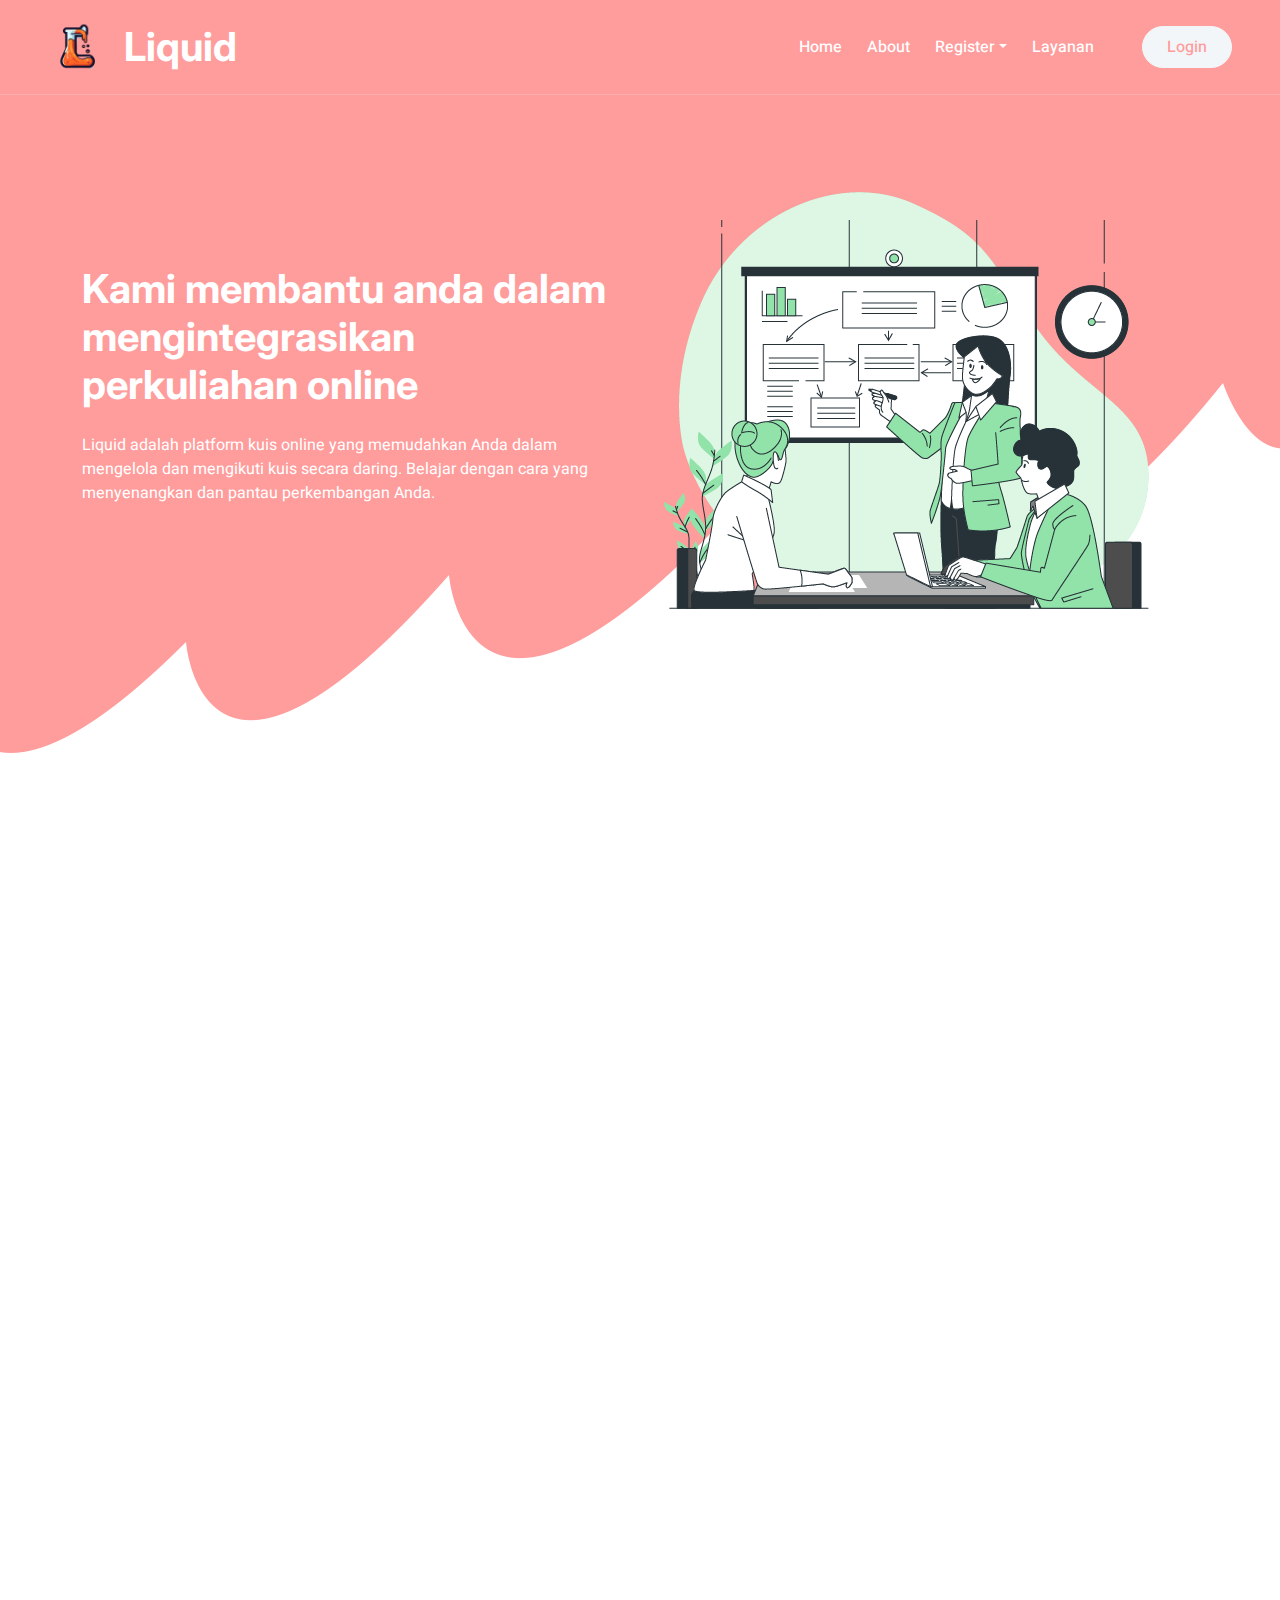
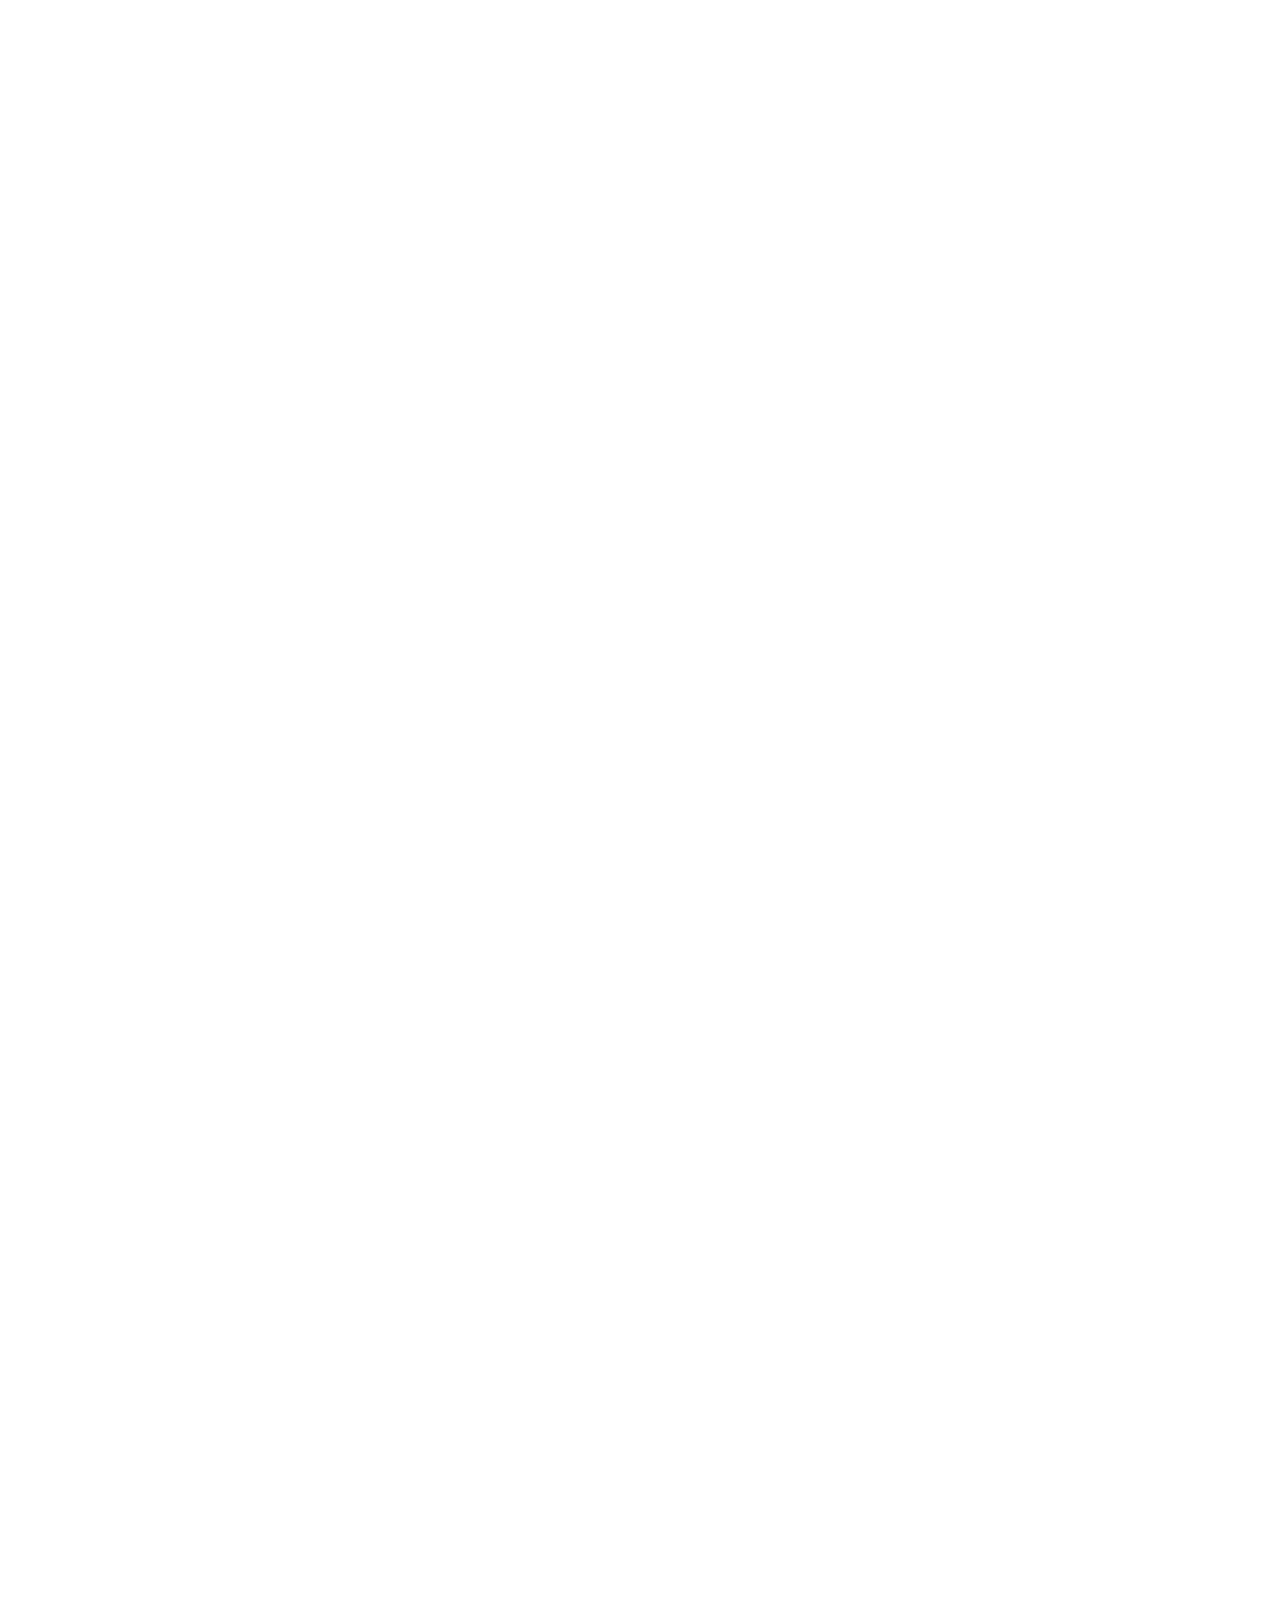
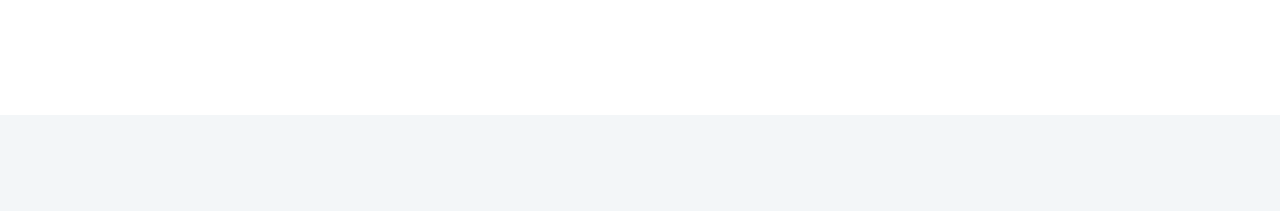
<file: index.html>
<!DOCTYPE html>
<html lang="en">

<head>
    <meta charset="utf-8">
    <title>Liquid - Layanan Quiz Daring</title>
    <meta content="width=device-width, initial-scale=1.0" name="viewport">
    <meta content="" name="keywords">
    <meta content="" name="description">

    <!-- Favicon -->
    <link href="img/favicon.ico" rel="icon">

    <!-- Google Web Fonts -->
    <link rel="preconnect" href="https://fonts.googleapis.com">
    <link rel="preconnect" href="https://fonts.gstatic.com" crossorigin>
    <link href="https://fonts.googleapis.com/css2?family=Heebo:wght@400;500;600&family=Inter:wght@700;800&display=swap" rel="stylesheet"> 

    <!-- Icon Font Stylesheet -->
    <link href="https://cdnjs.cloudflare.com/ajax/libs/font-awesome/5.10.0/css/all.min.css" rel="stylesheet">
    <link href="https://cdn.jsdelivr.net/npm/bootstrap-icons@1.4.1/font/bootstrap-icons.css" rel="stylesheet">

    <!-- Libraries Stylesheet -->
    <link href="lib/animate/animate.min.css" rel="stylesheet">
    <link href="lib/owlcarousel/assets/owl.carousel.min.css" rel="stylesheet">

    <!-- Customized Bootstrap Stylesheet -->
    <link href="css/bootstrap.min.css" rel="stylesheet">

    <!-- Template Stylesheet -->
    <link href="css/style.css" rel="stylesheet">
</head>

<body>
    <div class="container-xxl bg-white p-0">
        <!-- Spinner Start -->
        <div id="spinner" class="show bg-white position-fixed translate-middle w-100 vh-100 top-50 start-50 d-flex align-items-center justify-content-center">
            <div class="spinner-border text-primary" style="width: 3rem; height: 3rem;" role="status">
                <span class="sr-only">Loading...</span>
            </div>
        </div>
        <!-- Spinner End -->


        <!-- Navbar & Hero Start -->
        <div class="container-xxl position-relative p-0">
            <nav class="navbar navbar-expand-lg navbar-light px-4 px-lg-5 py-3 py-lg-0">
                <a href="index.html" class="navbar-brand p-0">
                    <img src="assets/logo liquid.png" alt="Logo">
                </a>
                <a href="index.html" class="navbar-brand p-0">
                    <h1 class="m-0">Liquid</h1>
                </a>
                <button class="navbar-toggler" type="button" data-bs-toggle="collapse" data-bs-target="#navbarCollapse">
                    <span class="fa fa-bars"></span>
                </button>
                <div class="collapse navbar-collapse" id="navbarCollapse">
                    <div class="navbar-nav ms-auto py-0">
                        <a href="index.html" class="nav-item nav-link">Home</a>
                        <a href="index.html#about" class="nav-item nav-link">About</a>
                        <div class="nav-item dropdown">
                            <a href="#register" class="nav-link dropdown-toggle" data-bs-toggle="dropdown">Register</a>
                            <div class="dropdown-menu m-0">
                                <a href="register_mahasiswa.php" class="dropdown-item">Register sebagai Mahasiswa</a>
                                <a href="register_dosen.php" class="dropdown-item">Register sebagai Dosen</a>
                            </div>
                        </div>
                        <a href="#layanan" class="nav-item nav-link">Layanan</a>
                    </div>
                    <a href="login.php" name="loginbtn" class="btn btn-light rounded-pill text-primary py-2 px-4 ms-lg-5">Login</a>
                </div>
            </nav>

            <div class="container-xxl bg-primary hero-header">
                <div class="container">
                    <div class="row g-5 align-items-center">
                        <div class="col-lg-6 text-center text-lg-start">
                            <h1 class="text-white mb-4 animated zoomIn">Kami membantu anda dalam mengintegrasikan perkuliahan online</h1>
                            <p class="text-white pb-3 animated zoomIn">Liquid adalah platform kuis online yang memudahkan Anda dalam mengelola dan mengikuti kuis secara daring. Belajar dengan cara yang menyenangkan dan pantau perkembangan Anda.</p>
                        </div>
                        <div class="col-lg-6 text-center text-lg-start">
                            <img class="img-fluid animated zoomIn" src="img/hero.png" alt="">
                        </div>
                    </div>
                </div>
            </div>
        </div>
        <!-- Navbar & Hero End -->

        <!-- About Start -->
        <div class="container-xxl py-6" id="about">
            <div class="container">
                <div class="row g-5 align-items-center">
                    <div class="col-lg-6 wow zoomIn" data-wow-delay="0.1s">
                        <img class="img-fluid" src="img/about.png">
                    </div>
                    <div class="col-lg-6 wow fadeInUp" data-wow-delay="0.1s">
                        <div class="d-inline-block border rounded-pill text-primary px-4 mb-3">About Us</div>
                        <h2 class="mb-4">Liquid adalah tugas akhir dari Mata Kuliah Basis Data</h2>
                        <p class="mb-4">Proyek ini dikerjakan oleh 4 orang yaitu Nabil Hamzah Ash-Shiddiq, Raihan Alghani, Justin Kristaldi Djafar, dan Maysa Fazila Lubis. Dikerjakan mulai dari tanggal 28 Oktober 2023 hingga 30 November 2023. Terdapat role utama pada liquid yaitu: </p>
                        <div class="row g-3 mb-4">
                            <div class="col-12 d-flex">
                                <div class="flex-shrink-0 btn-lg-square rounded-circle bg-primary">
                                    <i class="fa fa-user-tie text-white"></i>
                                </div>
                                <div class="ms-4">
                                    <h6>Dosen</h6>
                                    <span>Dosen dapat membuat kuis dan memantau hasil kuis seluruh mahasiswa yang mengerjakan kuisnya</span>
                                </div>
                            </div>
                            <div class="col-12 d-flex">
                                <div class="flex-shrink-0 btn-lg-square rounded-circle bg-primary">
                                    <i class="fa fa-chart-line text-white"></i>
                                </div>
                                <div class="ms-4">
                                    <h6>Mahasiswa</h6>
                                    <span>Mahasiswa dapat mengerjakan kuis yang telah dibuat oleh dosen dan mendapatkan nilai sesuai ketentuan yang berlaku.</span>
                                </div>
                            </div>
                        </div>
                    </div>
                </div>
            </div>
        </div>
        <!-- About End -->

        <!-- Newsletter Start -->
        <div class="container-xxl bg-primary my-6 wow fadeInUp" data-wow-delay="0.1s" id="register">
            <div class="container px-lg-5">
                <div class="row align-items-center" style="height: 250px;">
                    <div class="col-12 col-md-6">
                        <h3 class="text-white">Ready to get started</h3>
                        <small class="text-white">Daftarkan akun anda.</small>
                        <div class="position-relative w-100 mt-3">
                            <a href="register_mahasiswa.php" class="btn btn-outline-light rounded-pill border-2 py-3 px-4 animated slideInRight">Register sebagai mahasiswa</a>
                            <a href="register_dosen.php" class="btn btn-outline-light rounded-pill border-2 py-3 px-4 animated slideInRight">Register sebagai dosen</a>
                            <button type="button" class="btn shadow-none position-absolute top-0 end-0 mt-1 me-2"><i class="fa fa-paper-plane text-primary fs-4"></i></button>
                        </div>
                    </div>
                    <div class="col-md-6 text-center mb-n5 d-none d-md-block">
                        <img class="img-fluid mt-5" style="max-height: 250px;" src="img/newsletter.png">
                    </div>
                </div>
            </div>
        </div>
        <!-- Newsletter End -->  
        
        <!-- Service Start -->
        <div class="container-xxl py-6" id="layanan">
            <div class="container">
                <div class="mx-auto text-center wow fadeInUp" data-wow-delay="0.1s" style="max-width: 600px;">
                    <div class="d-inline-block border rounded-pill text-primary px-4 mb-3">Our Services</div>
                    <h2 class="mb-5">Fitur Liquid Sebagai Layanan Quiz Daring</h2>
                </div>
                <div class="row g-4 justify-content-center">
                    <div class="col-lg-5 col-md-6 wow fadeInUp" data-wow-delay="0.1s">
                        <div class="service-item rounded h-100">
                            <div class="d-flex justify-content-between">
                                <div class="service-icon">
                                    <i class="fa fa-user-tie fa-2x"></i>
                                </div>
                                <a class="service-btn" href="">
                                    <i class="fa fa-link fa-2x"></i>
                                </a>
                            </div>
                            <div class="p-5">
                                <h5 class="mb-3">Buat Kuis </h5>
                                <span>Sebagai dosen anda dapat membuat kuis untuk dikerjakan para mahasiswa anda.</span>
                            </div>
                        </div>
                    </div>
                    <div class="col-lg-5 col-md-6 wow fadeInUp" data-wow-delay="0.3s">
                        <div class="service-item rounded h-100">
                            <div class="d-flex justify-content-between">
                                <div class="service-icon">
                                    <i class="fa fa-chart-pie fa-2x"></i>
                                </div>
                                <a class="service-btn" href="">
                                    <i class="fa fa-link fa-2x"></i>
                                </a>
                            </div>
                            <div class="p-5">
                                <h5 class="mb-3">Pantau Hasil</h5>
                                <span>Sebagai dosen anda dapat memantau hasil kuis mahasiswa yang telah mengerjakan kuis.</span>
                            </div>
                        </div>
                    </div>
                    <div class="col-lg-5 col-md-6 wow fadeInUp" data-wow-delay="0.6s">
                        <div class="service-item rounded h-100">
                            <div class="d-flex justify-content-between">
                                <div class="service-icon">
                                    <i class="fa fa-chart-line fa-2x"></i>
                                </div>
                                <a class="service-btn" href="">
                                    <i class="fa fa-link fa-2x"></i>
                                </a>
                            </div>
                            <div class="p-5">
                                <h5 class="mb-3">Kerjakan Kuis</h5>
                                <span>Sebagai mahasiswa anda dapat mengerjakan kuis yang telah dibuat oleh dosen.</span>
                            </div>
                        </div>
                    </div>
                    <div class="col-lg-5 col-md-6 wow fadeInUp" data-wow-delay="0.1s">
                        <div class="service-item rounded h-100">
                            <div class="d-flex justify-content-between">
                                <div class="service-icon">
                                    <i class="fa fa-chart-area fa-2x"></i>
                                </div>
                                <a class="service-btn" href="">
                                    <i class="fa fa-link fa-2x"></i>
                                </a>
                            </div>
                            <div class="p-5">
                                <h5 class="mb-3">Lihat Hasil</h5>
                                <span>Sebagai mahasiswa anda dapat melihat hasil dari kuis yang telah anda kerjakan.</span>
                            </div>
                        </div>
                    </div>
                </div>
            </div>
        </div>
        <!-- Service End -->

        <!-- Login -->
        <div class="container-xxl bg-primary my-6 wow fadeInUp" data-wow-delay="0.1s" id="loginform">
            <div class="container px-lg-5">
                <div class="row align-items-center d-flex justify-content-center" style="height: 400px;">
                    <div class="col-12 col-md-6 w-100">
                        <h3 class="text-white">Sudah punya akun?</h3>
                        <small class="text-white">Silahkan login dengan NIM/NIP anda</small>
                        <div class="position-relative w-100 mt-3 row d-flex  justify-content-around">
                            <div class="col-md-6 w-25">
                                <h2>Login sebagai Mahasiswa</h2>
                                <form method="POST" action="">
                                    <div class="form-group">
                                        <label for="username_mahasiswa">NIM:</label>
                                        <input type="text" class="form-control" name="username_mahasiswa" id="username_mahasiswa" required>
                                    </div>
                                    <div class="form-group">
                                        <label for="password_mahasiswa">Password:</label>
                                        <input type="password" class="form-control" name="password_mahasiswa" id="password_mahasiswa" required>
                                    </div>
                                    <button type="submit" name="submit_mahasiswa" id="submit_mahasiswa" class="btn btn-outline-light rounded-pill border-2 py-3 px-4 animated slideInRight">Login sebagai mahasiswa</button>
                                </form>
                            </div>

                            <div class="col-md-6 w-25">
                                <h2>Login sebagai Dosen</h2>
                                <form method="POST" action="">
                                    <div class="form-group">
                                        <label for="username_dosen">NIP:</label>
                                        <input type="text" class="form-control" name="username_dosen" id="username_dosen" required>
                                    </div>
                                    <div class="form-group">
                                        <label for="password_dosen">Password:</label>
                                        <input type="password" class="form-control" name="password_dosen" id="password_dosen" required>
                                    </div>
                                    <button type="submit" name="submit_dosen" id="submit_dosen" class="btn btn-outline-light rounded-pill border-2 py-3 px-5 animated slideInRight">Login sebagai dosen</button>
                                </form>
                            </div>
                        </div>
                    </div>
                </div>
            </div>
        </div>
        <!-- Newsletter End -->




    <!-- JavaScript Libraries -->
    <script src="https://code.jquery.com/jquery-3.4.1.min.js"></script>
    <script src="https://cdn.jsdelivr.net/npm/bootstrap@5.0.0/dist/js/bootstrap.bundle.min.js"></script>
    <script src="lib/wow/wow.min.js"></script>
    <script src="lib/easing/easing.min.js"></script>
    <script src="lib/waypoints/waypoints.min.js"></script>
    <script src="lib/owlcarousel/owl.carousel.min.js"></script>

    <!-- Template Javascript -->
    <script src="js/main.js"></script>
</body>

</html>
</file>
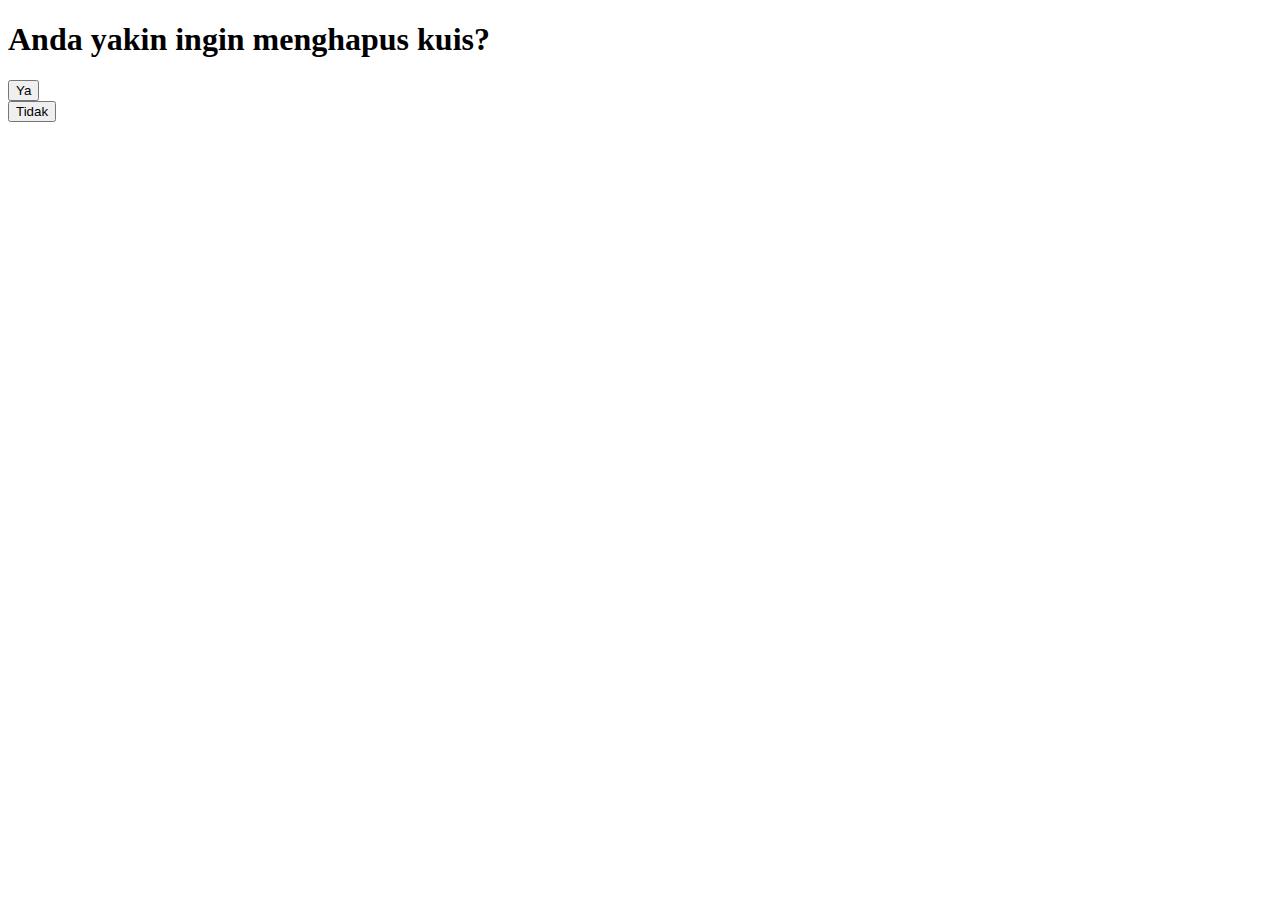
<file: hapus_kuis.html>
<!DOCTYPE html>
<html lang="en">
<head>
    <meta charset="UTF-8">
    <meta name="viewport" content="width=device-width, initial-scale=1.0">
    <title>Hapus Kuis</title>
</head>
<body>

    <h1>Anda yakin ingin menghapus kuis?</h1>

    <form action="hapus_kuis.php" method="post">
        <input type="submit" name="ya" value="Ya">
    </form>

    <form action="dashboard_dosen.php" method="post">
        <input type="submit" name="tidak" value="Tidak">
    </form>

</body>
</html>
</file>
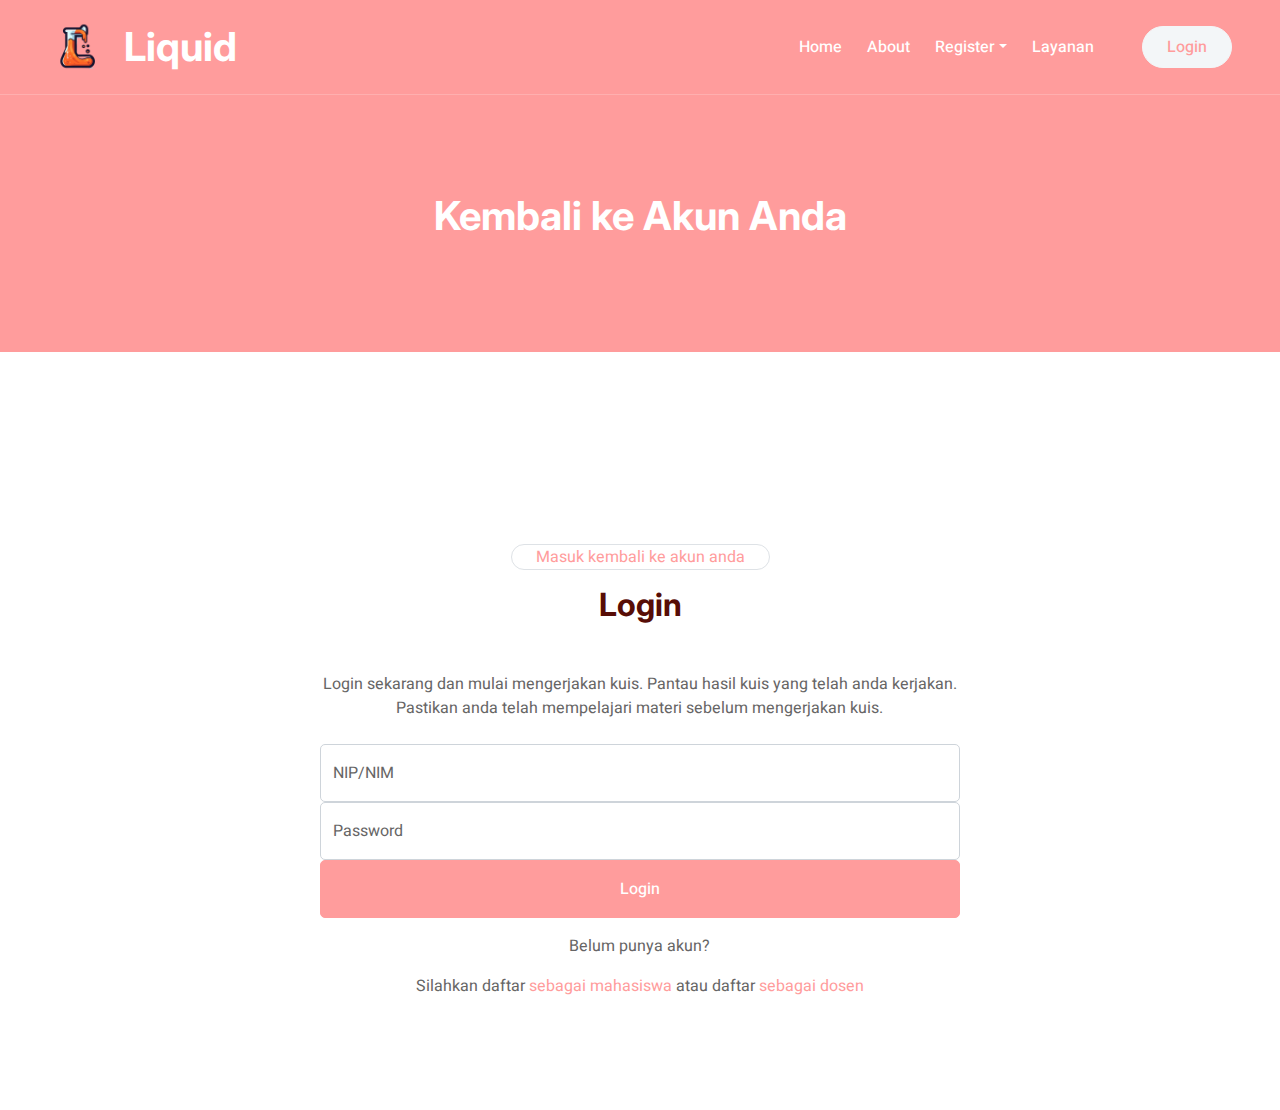
<file: login.html>
<!DOCTYPE html>
<html lang="en">

<head>
    <meta charset="utf-8">
    <title>Liquid - Layanan Quiz Daring</title>
    <meta content="width=device-width, initial-scale=1.0" name="viewport">
    <meta content="" name="keywords">
    <meta content="" name="description">

    <!-- Favicon -->
    <link href="img/favicon.ico" rel="icon">

    <!-- Google Web Fonts -->
    <link rel="preconnect" href="https://fonts.googleapis.com">
    <link rel="preconnect" href="https://fonts.gstatic.com" crossorigin>
    <link href="https://fonts.googleapis.com/css2?family=Heebo:wght@400;500;600&family=Inter:wght@700;800&display=swap" rel="stylesheet"> 

    <!-- Icon Font Stylesheet -->
    <link href="https://cdnjs.cloudflare.com/ajax/libs/font-awesome/5.10.0/css/all.min.css" rel="stylesheet">
    <link href="https://cdn.jsdelivr.net/npm/bootstrap-icons@1.4.1/font/bootstrap-icons.css" rel="stylesheet">

    <!-- Libraries Stylesheet -->
    <link href="lib/animate/animate.min.css" rel="stylesheet">
    <link href="lib/owlcarousel/assets/owl.carousel.min.css" rel="stylesheet">

    <!-- Customized Bootstrap Stylesheet -->
    <link href="css/bootstrap.min.css" rel="stylesheet">

    <!-- Template Stylesheet -->
    <link href="css/style.css" rel="stylesheet">
</head>

<body>
    <div class="container-xxl bg-white p-0">
        <!-- Spinner Start -->
        <div id="spinner" class="show bg-white position-fixed translate-middle w-100 vh-100 top-50 start-50 d-flex align-items-center justify-content-center">
            <div class="spinner-border text-primary" style="width: 3rem; height: 3rem;" role="status">
                <span class="sr-only">Loading...</span>
            </div>
        </div>
        <!-- Spinner End -->

        <!-- Navbar & Hero Start -->
        <div class="container-xxl position-relative p-0">
            <nav class="navbar navbar-expand-lg navbar-light px-4 px-lg-5 py-3 py-lg-0">
                <a href="index.html" class="navbar-brand p-0">
                    <img src="assets/logo liquid.png" alt="Logo">
                </a>
                <a href="index.html" class="navbar-brand p-0">
                    <h1 class="m-0">Liquid</h1>
                </a>
                <button class="navbar-toggler" type="button" data-bs-toggle="collapse" data-bs-target="#navbarCollapse">
                    <span class="fa fa-bars"></span>
                </button>
                <div class="collapse navbar-collapse" id="navbarCollapse">
                    <div class="navbar-nav ms-auto py-0">
                        <a href="index.html" class="nav-item nav-link">Home</a>
                        <a href="#about" class="nav-item nav-link">About</a>
                        <div class="nav-item dropdown">
                            <a href="#" class="nav-link dropdown-toggle" data-bs-toggle="dropdown">Register</a>
                            <div class="dropdown-menu m-0">
                                <a href="register_mahasiswa.php" class="dropdown-item">Register sebagai Mahasiswa</a>
                                <a href="register_dosen.php" class="dropdown-item">Register sebagai Dosen</a>
                            </div>
                        </div>
                        <a href="#layanan" class="nav-item nav-link">Layanan</a>
                    </div>
                    <a href="login.php" class="btn btn-light rounded-pill text-primary py-2 px-4 ms-lg-5">Login</a>
                </div>
            </nav>

            <div class="container-xxl bg-primary page-header">
                <div class="container text-center">
                    <h1 class="text-white animated zoomIn mb-3">Kembali ke Akun Anda</h1>
                </div>
            </div>
        </div>
        <!-- Navbar & Hero End -->

                <!-- Contact Start -->
                <div class="container-xxl py-6">
                    <div class="container">
                        <div class="mx-auto text-center wow fadeInUp" data-wow-delay="0.1s" style="max-width: 600px;">
                            <div class="d-inline-block border rounded-pill text-primary px-4 mb-3">Masuk kembali ke akun anda</div>
                            <h2 class="mb-5">Login</h2>
                        </div>
                        <div class="row justify-content-center">
                            <div class="col-lg-7 wow fadeInUp" data-wow-delay="0.3s">
                                <p class="text-center mb-4">Login sekarang dan mulai mengerjakan kuis. Pantau hasil kuis yang telah anda kerjakan. Pastikan anda telah mempelajari materi sebelum mengerjakan kuis.
                                <form method="post">
                                    <div class="row g-3">
                                        <div class="col-12">
                                            <div class="form-floating">
                                                <input type="text" class="form-control" id="username" name="id" placeholder="Username must be your Student Number" required>
                                                <label for="username">NIP/NIM</label>
                                            </div>
                                        </div>
                                        </div>
                                        <div class="col-12">
                                            <div class="form-floating">
                                                <input type="password" class="form-control" id="password" name="password" placeholder="Fill your Password" required>
                                                <label for="password">Password</label>
                                            </div>
                                        </div>
                                        <div class="col-12">
                                            <button class="btn btn-primary w-100 py-3" type="submit" name="submit">Login</button>
                                        </div>
                                        <p class="mt-3 text-center">Belum punya akun?</p>
                                        <p class="mt-3 text-center">Silahkan daftar<a href="register_mahasiswa.php" name="loginbtn"> sebagai mahasiswa</a> atau daftar <a href="register_mahasiswa.php" name="loginbtn"> sebagai dosen</a></p></p>
                                        <p class="mt-3 text-center">
                                    </div>
                                </form>
                            </div>
                        </div>
                    </div>
                </div>
                <!-- Contact End -->




    <!-- JavaScript Libraries -->
    <script src="https://code.jquery.com/jquery-3.4.1.min.js"></script>
    <script src="https://cdn.jsdelivr.net/npm/bootstrap@5.0.0/dist/js/bootstrap.bundle.min.js"></script>
    <script src="lib/wow/wow.min.js"></script>
    <script src="lib/easing/easing.min.js"></script>
    <script src="lib/waypoints/waypoints.min.js"></script>
    <script src="lib/owlcarousel/owl.carousel.min.js"></script>

    <!-- Template Javascript -->
    <script src="js/main.js"></script>
</body>

</html>
</file>
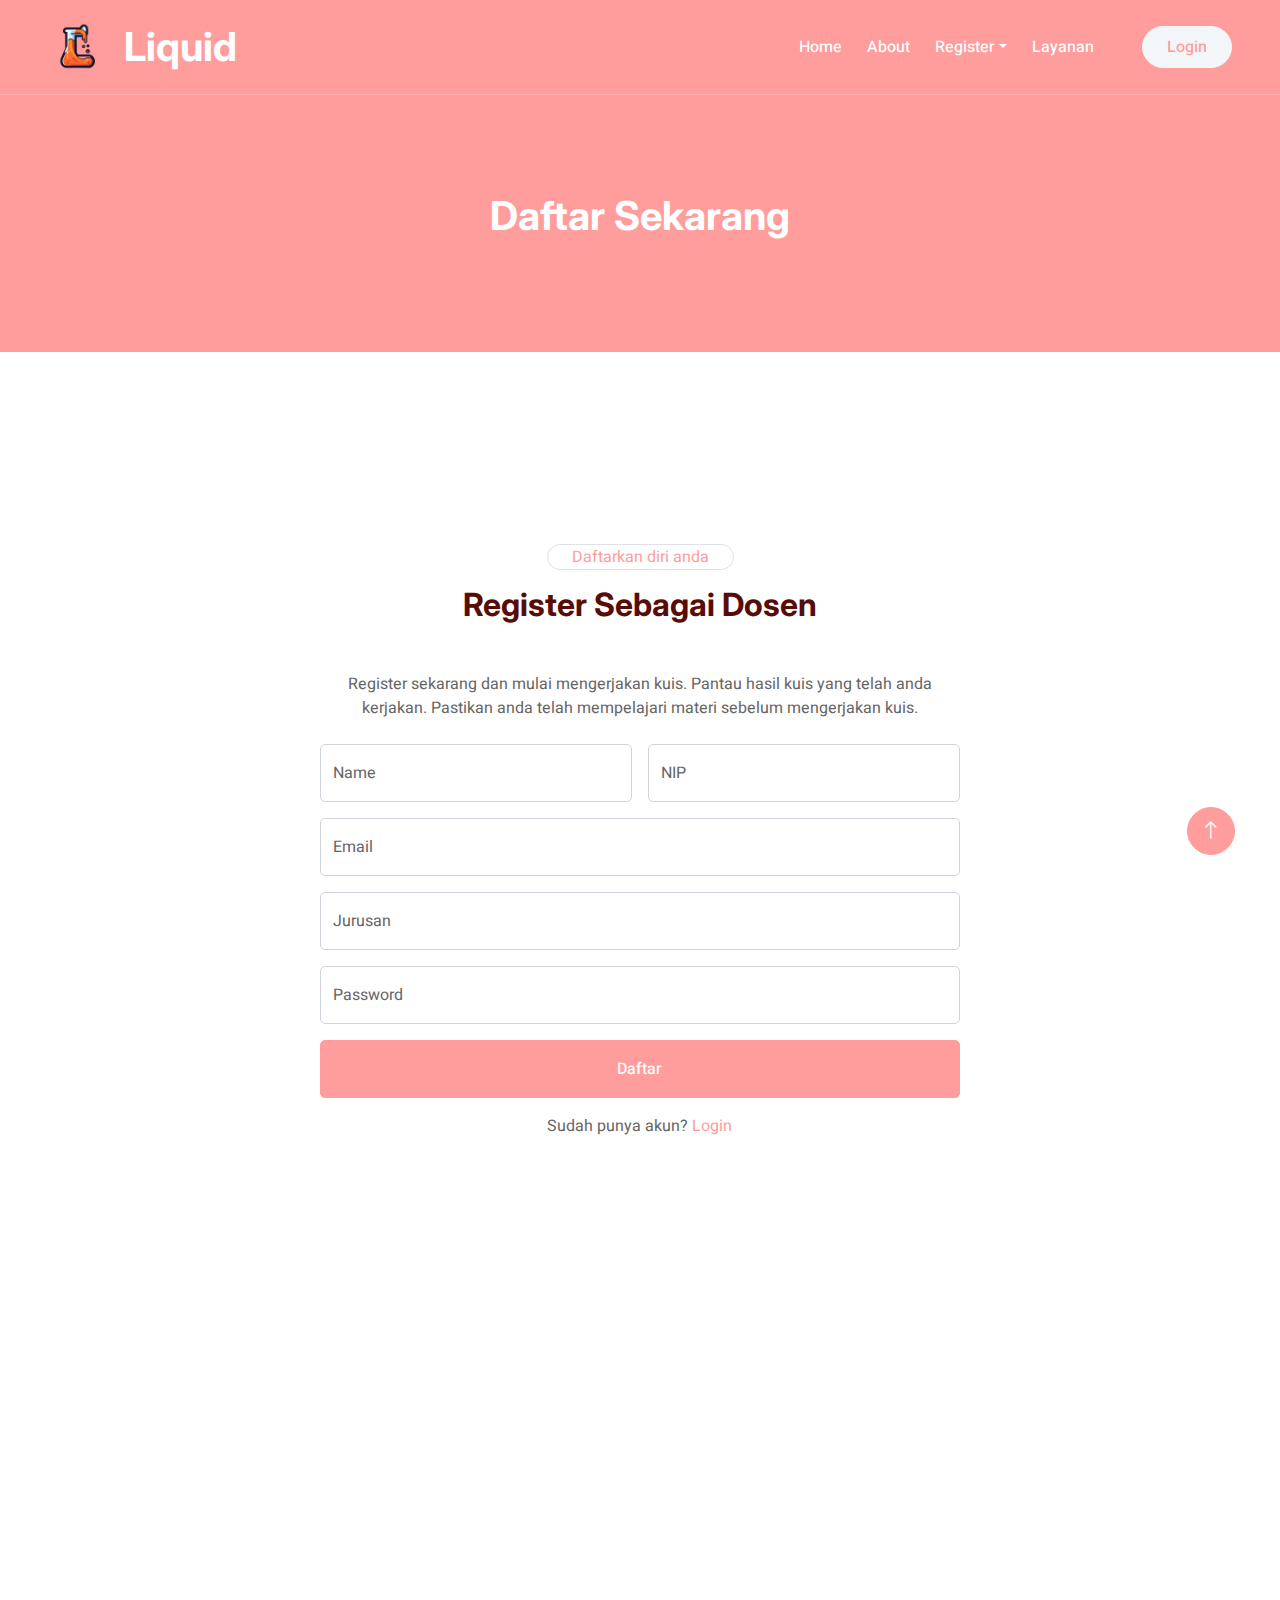
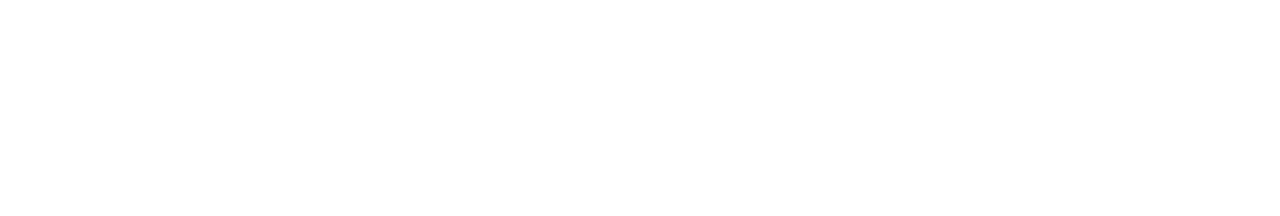
<file: register_dosen.html>
<!DOCTYPE html>
<html lang="en">

<head>
    <meta charset="utf-8">
    <title>Liquid - Layanan Quiz Daring</title>
    <meta content="width=device-width, initial-scale=1.0" name="viewport">

    <!-- Favicon -->
    <link href="img/favicon.ico" rel="icon">

    <!-- Google Web Fonts -->
    <link rel="preconnect" href="https://fonts.googleapis.com">
    <link rel="preconnect" href="https://fonts.gstatic.com" crossorigin>
    <link href="https://fonts.googleapis.com/css2?family=Heebo:wght@400;500;600&family=Inter:wght@700;800&display=swap" rel="stylesheet"> 

    <!-- Icon Font Stylesheet -->
    <link href="https://cdnjs.cloudflare.com/ajax/libs/font-awesome/5.10.0/css/all.min.css" rel="stylesheet">
    <link href="https://cdn.jsdelivr.net/npm/bootstrap-icons@1.4.1/font/bootstrap-icons.css" rel="stylesheet">

    <!-- Libraries Stylesheet -->
    <link href="lib/animate/animate.min.css" rel="stylesheet">
    <link href="lib/owlcarousel/assets/owl.carousel.min.css" rel="stylesheet">

    <!-- Customized Bootstrap Stylesheet -->
    <link href="css/bootstrap.min.css" rel="stylesheet">

    <!-- Template Stylesheet -->
    <link href="css/style.css" rel="stylesheet">
</head>

<body>
    <div class="container-xxl bg-white p-0">
        <!-- Spinner Start -->
        <div id="spinner" class="show bg-white position-fixed translate-middle w-100 vh-100 top-50 start-50 d-flex align-items-center justify-content-center">
            <div class="spinner-border text-primary" style="width: 3rem; height: 3rem;" role="status">
                <span class="sr-only">Loading...</span>
            </div>
        </div>
        <!-- Spinner End -->

        <!-- Navbar & Hero Start -->
        <div class="container-xxl position-relative p-0">
            <nav class="navbar navbar-expand-lg navbar-light px-4 px-lg-5 py-3 py-lg-0">
                <a href="index.html" class="navbar-brand p-0">
                    <img src="assets/logo liquid.png" alt="Logo">
                </a>
                <a href="index.html" class="navbar-brand p-0">
                    <h1 class="m-0">Liquid</h1>
                </a>
                <button class="navbar-toggler" type="button" data-bs-toggle="collapse" data-bs-target="#navbarCollapse">
                    <span class="fa fa-bars"></span>
                </button>
                <div class="collapse navbar-collapse" id="navbarCollapse">
                    <div class="navbar-nav ms-auto py-0">
                        <a href="index.html" class="nav-item nav-link">Home</a>
                        <a href="#about" class="nav-item nav-link">About</a>
                        <div class="nav-item dropdown">
                            <a href="#" class="nav-link dropdown-toggle" data-bs-toggle="dropdown">Register</a>
                            <div class="dropdown-menu m-0">
                                <a href="register_dosen.php" class="dropdown-item">Register sebagai dosen</a>
                                <a href="register_dosen.php" class="dropdown-item">Register sebagai Dosen</a>
                            </div>
                        </div>
                        <a href="#layanan" class="nav-item nav-link">Layanan</a>
                    </div>
                    <a href="login.php" class="btn btn-light rounded-pill text-primary py-2 px-4 ms-lg-5">Login</a>
                </div>
            </nav>

            <div class="container-xxl bg-primary page-header">
                <div class="container text-center">
                    <h1 class="text-white animated zoomIn mb-3">Daftar Sekarang</h1>
                </div>
            </div>
        </div>
        <!-- Navbar & Hero End -->


        <!-- Contact Start -->
        <div class="container-xxl py-6">
            <div class="container">
                <div class="mx-auto text-center wow fadeInUp" data-wow-delay="0.1s" style="max-width: 600px;">
                    <div class="d-inline-block border rounded-pill text-primary px-4 mb-3">Daftarkan diri anda</div>
                    <h2 class="mb-5">Register Sebagai Dosen</h2>
                </div>
                <div class="row justify-content-center">
                    <div class="col-lg-7 wow fadeInUp" data-wow-delay="0.3s">
                        <p class="text-center mb-4">Register sekarang dan mulai mengerjakan kuis. Pantau hasil kuis yang telah anda kerjakan. Pastikan anda telah mempelajari materi sebelum mengerjakan kuis.
                        <form method="post">
                            <div class="row g-3">
                                <div class="col-md-6">
                                    <div class="form-floating">
                                        <input type="text" class="form-control" id="nama_dosen" name="nama" placeholder="Fill your Fullname" required>
                                        <label for="nama_dosen">Name</label>
                                    </div>
                                </div>
                                <div class="col-md-6">
                                    <div class="form-floating">
                                        <input type="text" class="form-control" id="username_dosen" name="id_dosen" placeholder="Username must be your Student Number" required>
                                        <label for="username_dosen">NIP</label>
                                    </div>
                                </div>
                                <div class="col-12">
                                    <div class="form-floating">
                                        <input type="email" class="form-control" id="email_dosen" name="email" placeholder="Email Address" required>
                                        <label for="email_dosen">Email</label>
                                    </div>
                                </div>
                                <div class="col-12">
                                    <div class="form-floating">
                                        <input type="text" class="form-control" id="jurusan_dosen" name="jurusan" placeholder="Computer Science" required>
                                        <label for="jurusan_dosen">Jurusan</label>
                                    </div>
                                </div>
                                <div class="col-12">
                                    <div class="form-floating">
                                        <input type="password" class="form-control" id="password_dosen" name="password" placeholder="Fill your Password" required>
                                        <label for="password_dosen">Password</label>
                                    </div>
                                </div>
                                <div class="col-12">
                                    <button class="btn btn-primary w-100 py-3" type="submit" name="tomboldaftar">Daftar</button>
                                </div>
                                <p class="mt-3 text-center">Sudah punya akun? <a href="login.php" name="loginbtn">Login</a></p>
                            </div>
                        </form>
                    </div>
                </div>
            </div>
        </div>
        <!-- Contact End -->
        

        <!-- Footer Start -->
        <div class="container-fluid bg-dark text-light footer pt-5 wow fadeIn" data-wow-delay="0.1s" style="margin-top: 6rem;">
            <div class="container py-5">
                <div class="row g-5">
                    <div class="col-md-6 col-lg-3">
                        <h5 class="text-white mb-4">Get In Touch</h5>
                        <p><i class="fa fa-map-marker-alt me-3"></i>123 Street, New York, USA</p>
                        <p><i class="fa fa-phone-alt me-3"></i>+012 345 67890</p>
                        <p><i class="fa fa-envelope me-3"></i>info@example.com</p>
                        <div class="d-flex pt-2">
                            <a class="btn btn-outline-light btn-social" href=""><i class="fab fa-twitter"></i></a>
                            <a class="btn btn-outline-light btn-social" href=""><i class="fab fa-facebook-f"></i></a>
                            <a class="btn btn-outline-light btn-social" href=""><i class="fab fa-youtube"></i></a>
                            <a class="btn btn-outline-light btn-social" href=""><i class="fab fa-instagram"></i></a>
                            <a class="btn btn-outline-light btn-social" href=""><i class="fab fa-linkedin-in"></i></a>
                        </div>
                    </div>
                    <div class="col-md-6 col-lg-3">
                        <h5 class="text-white mb-4">Quick Link</h5>
                        <a class="btn btn-link" href="">About Us</a>
                        <a class="btn btn-link" href="">Contact Us</a>
                        <a class="btn btn-link" href="">Privacy Policy</a>
                        <a class="btn btn-link" href="">Terms & Condition</a>
                        <a class="btn btn-link" href="">Career</a>
                    </div>
                    <div class="col-md-6 col-lg-3">
                        <h5 class="text-white mb-4">Popular Link</h5>
                        <a class="btn btn-link" href="">About Us</a>
                        <a class="btn btn-link" href="">Contact Us</a>
                        <a class="btn btn-link" href="">Privacy Policy</a>
                        <a class="btn btn-link" href="">Terms & Condition</a>
                        <a class="btn btn-link" href="">Career</a>
                    </div>
                    <div class="col-md-6 col-lg-3">
                        <h5 class="text-white mb-4">Newsletter</h5>
                        <p>Lorem ipsum dolor sit amet elit. Phasellus nec pretium mi. Curabitur facilisis ornare velit non vulpu</p>
                        <div class="position-relative w-100 mt-3">
                            <input class="form-control border-0 rounded-pill w-100 ps-4 pe-5" type="text" placeholder="Your Email" style="height: 48px;">
                            <button type="button" class="btn shadow-none position-absolute top-0 end-0 mt-1 me-2"><i class="fa fa-paper-plane text-primary fs-4"></i></button>
                        </div>
                    </div>
                </div>
            </div>
            <div class="container">
                <div class="copyright">
                    <div class="row">
                        <div class="col-md-6 text-center text-md-start mb-3 mb-md-0">
                            &copy; <a class="border-bottom" href="#">Your Site Name</a>, All Right Reserved. 
							
							<!--/*** This template is free as long as you keep the footer author’s credit link/attribution link/backlink. If you'd like to use the template without the footer author’s credit link/attribution link/backlink, you can purchase the Credit Removal License from "https://htmlcodex.com/credit-removal". Thank you for your support. ***/-->
							Designed By <a class="border-bottom" href="https://htmlcodex.com">HTML Codex</a>
                            <br>Distributed By: <a class="border-bottom" href="https://themewagon.com" target="_blank">ThemeWagon</a>
                        </div>
                        <div class="col-md-6 text-center text-md-end">
                            <div class="footer-menu">
                                <a href="">Home</a>
                                <a href="">Cookies</a>
                                <a href="">Help</a>
                                <a href="">FQAs</a>
                            </div>
                        </div>
                    </div>
                </div>
            </div>
        </div>
        <!-- Footer End -->


        <!-- Back to Top -->
        <a href="#" class="btn btn-lg btn-primary btn-lg-square back-to-top"><i class="bi bi-arrow-up"></i></a>
    </div>

    <!-- JavaScript Libraries -->
    <script src="https://code.jquery.com/jquery-3.4.1.min.js"></script>
    <script src="https://cdn.jsdelivr.net/npm/bootstrap@5.0.0/dist/js/bootstrap.bundle.min.js"></script>
    <script src="lib/wow/wow.min.js"></script>
    <script src="lib/easing/easing.min.js"></script>
    <script src="lib/waypoints/waypoints.min.js"></script>
    <script src="lib/owlcarousel/owl.carousel.min.js"></script>

    <!-- Template Javascript -->
    <script src="js/main.js"></script>
</body>

</html>
</file>
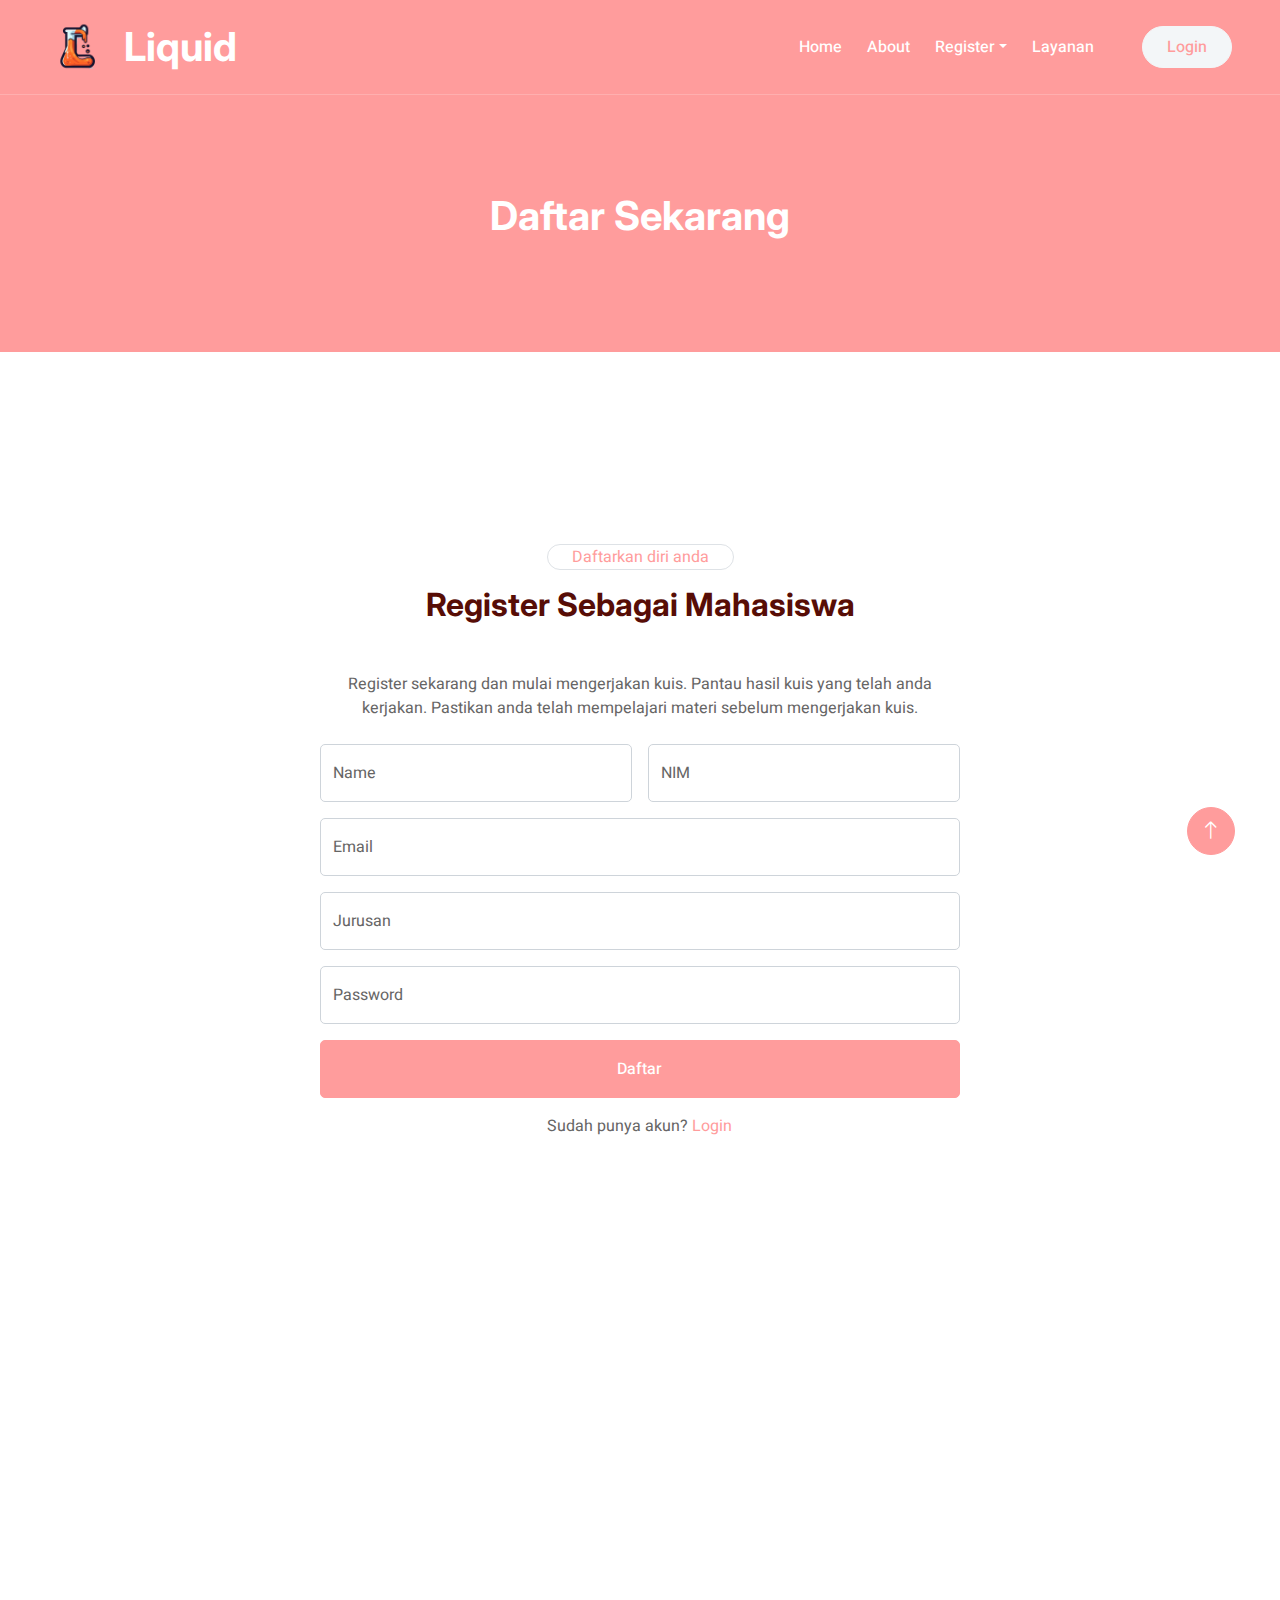
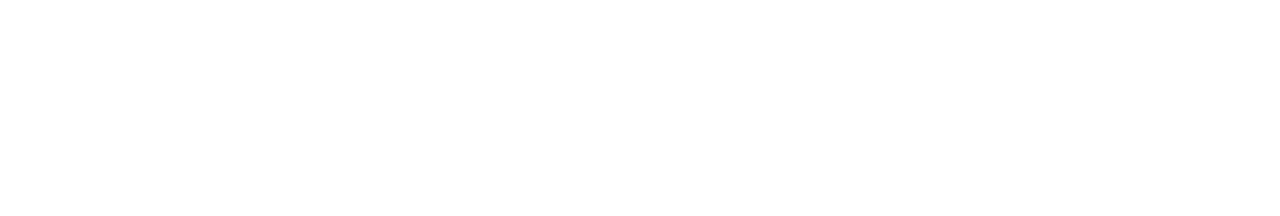
<file: register_mahasiswa.html>
<!DOCTYPE html>
<html lang="en">

<head>
    <meta charset="utf-8">
    <title>Liquid - Layanan Quiz Daring</title>
    <meta content="width=device-width, initial-scale=1.0" name="viewport">

    <!-- Favicon -->
    <link href="img/favicon.ico" rel="icon">

    <!-- Google Web Fonts -->
    <link rel="preconnect" href="https://fonts.googleapis.com">
    <link rel="preconnect" href="https://fonts.gstatic.com" crossorigin>
    <link href="https://fonts.googleapis.com/css2?family=Heebo:wght@400;500;600&family=Inter:wght@700;800&display=swap" rel="stylesheet"> 

    <!-- Icon Font Stylesheet -->
    <link href="https://cdnjs.cloudflare.com/ajax/libs/font-awesome/5.10.0/css/all.min.css" rel="stylesheet">
    <link href="https://cdn.jsdelivr.net/npm/bootstrap-icons@1.4.1/font/bootstrap-icons.css" rel="stylesheet">

    <!-- Libraries Stylesheet -->
    <link href="lib/animate/animate.min.css" rel="stylesheet">
    <link href="lib/owlcarousel/assets/owl.carousel.min.css" rel="stylesheet">

    <!-- Customized Bootstrap Stylesheet -->
    <link href="css/bootstrap.min.css" rel="stylesheet">

    <!-- Template Stylesheet -->
    <link href="css/style.css" rel="stylesheet">
</head>

<body>
    <div class="container-xxl bg-white p-0">
        <!-- Spinner Start -->
        <div id="spinner" class="show bg-white position-fixed translate-middle w-100 vh-100 top-50 start-50 d-flex align-items-center justify-content-center">
            <div class="spinner-border text-primary" style="width: 3rem; height: 3rem;" role="status">
                <span class="sr-only">Loading...</span>
            </div>
        </div>
        <!-- Spinner End -->

        <!-- Navbar & Hero Start -->
        <div class="container-xxl position-relative p-0">
            <nav class="navbar navbar-expand-lg navbar-light px-4 px-lg-5 py-3 py-lg-0">
                <a href="index.html" class="navbar-brand p-0">
                    <img src="assets/logo liquid.png" alt="Logo">
                </a>
                <a href="index.html" class="navbar-brand p-0">
                    <h1 class="m-0">Liquid</h1>
                </a>
                <button class="navbar-toggler" type="button" data-bs-toggle="collapse" data-bs-target="#navbarCollapse">
                    <span class="fa fa-bars"></span>
                </button>
                <div class="collapse navbar-collapse" id="navbarCollapse">
                    <div class="navbar-nav ms-auto py-0">
                        <a href="index.html" class="nav-item nav-link">Home</a>
                        <a href="#about" class="nav-item nav-link">About</a>
                        <div class="nav-item dropdown">
                            <a href="#" class="nav-link dropdown-toggle" data-bs-toggle="dropdown">Register</a>
                            <div class="dropdown-menu m-0">
                                <a href="register_mahasiswa.php" class="dropdown-item">Register sebagai Mahasiswa</a>
                                <a href="register_dosen.php" class="dropdown-item">Register sebagai Dosen</a>
                            </div>
                        </div>
                        <a href="#layanan" class="nav-item nav-link">Layanan</a>
                    </div>
                    <a href="login.php" class="btn btn-light rounded-pill text-primary py-2 px-4 ms-lg-5">Login</a>
                </div>
            </nav>

            <div class="container-xxl bg-primary page-header">
                <div class="container text-center">
                    <h1 class="text-white animated zoomIn mb-3">Daftar Sekarang</h1>
                </div>
            </div>
        </div>
        <!-- Navbar & Hero End -->


        <!-- Contact Start -->
        <div class="container-xxl py-6">
            <div class="container">
                <div class="mx-auto text-center wow fadeInUp" data-wow-delay="0.1s" style="max-width: 600px;">
                    <div class="d-inline-block border rounded-pill text-primary px-4 mb-3">Daftarkan diri anda</div>
                    <h2 class="mb-5">Register Sebagai Mahasiswa</h2>
                </div>
                <div class="row justify-content-center">
                    <div class="col-lg-7 wow fadeInUp" data-wow-delay="0.3s">
                        <p class="text-center mb-4">Register sekarang dan mulai mengerjakan kuis. Pantau hasil kuis yang telah anda kerjakan. Pastikan anda telah mempelajari materi sebelum mengerjakan kuis.
                        <form method="post">
                            <div class="row g-3">
                                <div class="col-md-6">
                                    <div class="form-floating">
                                        <input type="text" class="form-control" id="nama_mahasiswa" name="nama" placeholder="Fill your Fullname" required>
                                        <label for="nama_mahasiswa">Name</label>
                                    </div>
                                </div>
                                <div class="col-md-6">
                                    <div class="form-floating">
                                        <input type="text" class="form-control" id="username_mahasiswa" name="id_mahasiswa" placeholder="Username must be your Student Number" required>
                                        <label for="username_mahasiswa">NIM</label>
                                    </div>
                                </div>
                                <div class="col-12">
                                    <div class="form-floating">
                                        <input type="email" class="form-control" id="email_mahasiswa" name="email" placeholder="Email Address" required>
                                        <label for="email_mahasiswa">Email</label>
                                    </div>
                                </div>
                                <div class="col-12">
                                    <div class="form-floating">
                                        <input type="text" class="form-control" id="jurusan_mahasiswa" name="jurusan" placeholder="Computer Science" required>
                                        <label for="jurusan_mahasiswa">Jurusan</label>
                                    </div>
                                </div>
                                <div class="col-12">
                                    <div class="form-floating">
                                        <input type="password" class="form-control" id="password_mahasiswa" name="password" placeholder="Fill your Password" required>
                                        <label for="password_mahasiswa">Password</label>
                                    </div>
                                </div>
                                <div class="col-12">
                                    <button class="btn btn-primary w-100 py-3" type="submit" name="tomboldaftar">Daftar</button>
                                </div>
                                <p class="mt-3 text-center">Sudah punya akun? <a href="login.php" name="loginbtn">Login</a></p>
                            </div>
                        </form>
                    </div>
                </div>
            </div>
        </div>
        <!-- Contact End -->
        

        <!-- Footer Start -->
        <div class="container-fluid bg-dark text-light footer pt-5 wow fadeIn" data-wow-delay="0.1s" style="margin-top: 6rem;">
            <div class="container py-5">
                <div class="row g-5">
                    <div class="col-md-6 col-lg-3">
                        <h5 class="text-white mb-4">Get In Touch</h5>
                        <p><i class="fa fa-map-marker-alt me-3"></i>123 Street, New York, USA</p>
                        <p><i class="fa fa-phone-alt me-3"></i>+012 345 67890</p>
                        <p><i class="fa fa-envelope me-3"></i>info@example.com</p>
                        <div class="d-flex pt-2">
                            <a class="btn btn-outline-light btn-social" href=""><i class="fab fa-twitter"></i></a>
                            <a class="btn btn-outline-light btn-social" href=""><i class="fab fa-facebook-f"></i></a>
                            <a class="btn btn-outline-light btn-social" href=""><i class="fab fa-youtube"></i></a>
                            <a class="btn btn-outline-light btn-social" href=""><i class="fab fa-instagram"></i></a>
                            <a class="btn btn-outline-light btn-social" href=""><i class="fab fa-linkedin-in"></i></a>
                        </div>
                    </div>
                    <div class="col-md-6 col-lg-3">
                        <h5 class="text-white mb-4">Quick Link</h5>
                        <a class="btn btn-link" href="">About Us</a>
                        <a class="btn btn-link" href="">Contact Us</a>
                        <a class="btn btn-link" href="">Privacy Policy</a>
                        <a class="btn btn-link" href="">Terms & Condition</a>
                        <a class="btn btn-link" href="">Career</a>
                    </div>
                    <div class="col-md-6 col-lg-3">
                        <h5 class="text-white mb-4">Popular Link</h5>
                        <a class="btn btn-link" href="">About Us</a>
                        <a class="btn btn-link" href="">Contact Us</a>
                        <a class="btn btn-link" href="">Privacy Policy</a>
                        <a class="btn btn-link" href="">Terms & Condition</a>
                        <a class="btn btn-link" href="">Career</a>
                    </div>
                    <div class="col-md-6 col-lg-3">
                        <h5 class="text-white mb-4">Newsletter</h5>
                        <p>Lorem ipsum dolor sit amet elit. Phasellus nec pretium mi. Curabitur facilisis ornare velit non vulpu</p>
                        <div class="position-relative w-100 mt-3">
                            <input class="form-control border-0 rounded-pill w-100 ps-4 pe-5" type="text" placeholder="Your Email" style="height: 48px;">
                            <button type="button" class="btn shadow-none position-absolute top-0 end-0 mt-1 me-2"><i class="fa fa-paper-plane text-primary fs-4"></i></button>
                        </div>
                    </div>
                </div>
            </div>
            <div class="container">
                <div class="copyright">
                    <div class="row">
                        <div class="col-md-6 text-center text-md-start mb-3 mb-md-0">
                            &copy; <a class="border-bottom" href="#">Your Site Name</a>, All Right Reserved. 
							
							<!--/*** This template is free as long as you keep the footer author’s credit link/attribution link/backlink. If you'd like to use the template without the footer author’s credit link/attribution link/backlink, you can purchase the Credit Removal License from "https://htmlcodex.com/credit-removal". Thank you for your support. ***/-->
							Designed By <a class="border-bottom" href="https://htmlcodex.com">HTML Codex</a>
                            <br>Distributed By: <a class="border-bottom" href="https://themewagon.com" target="_blank">ThemeWagon</a>
                        </div>
                        <div class="col-md-6 text-center text-md-end">
                            <div class="footer-menu">
                                <a href="">Home</a>
                                <a href="">Cookies</a>
                                <a href="">Help</a>
                                <a href="">FQAs</a>
                            </div>
                        </div>
                    </div>
                </div>
            </div>
        </div>
        <!-- Footer End -->


        <!-- Back to Top -->
        <a href="#" class="btn btn-lg btn-primary btn-lg-square back-to-top"><i class="bi bi-arrow-up"></i></a>
    </div>

    <!-- JavaScript Libraries -->
    <script src="https://code.jquery.com/jquery-3.4.1.min.js"></script>
    <script src="https://cdn.jsdelivr.net/npm/bootstrap@5.0.0/dist/js/bootstrap.bundle.min.js"></script>
    <script src="lib/wow/wow.min.js"></script>
    <script src="lib/easing/easing.min.js"></script>
    <script src="lib/waypoints/waypoints.min.js"></script>
    <script src="lib/owlcarousel/owl.carousel.min.js"></script>

    <!-- Template Javascript -->
    <script src="js/main.js"></script>
</body>

</html>
</file>
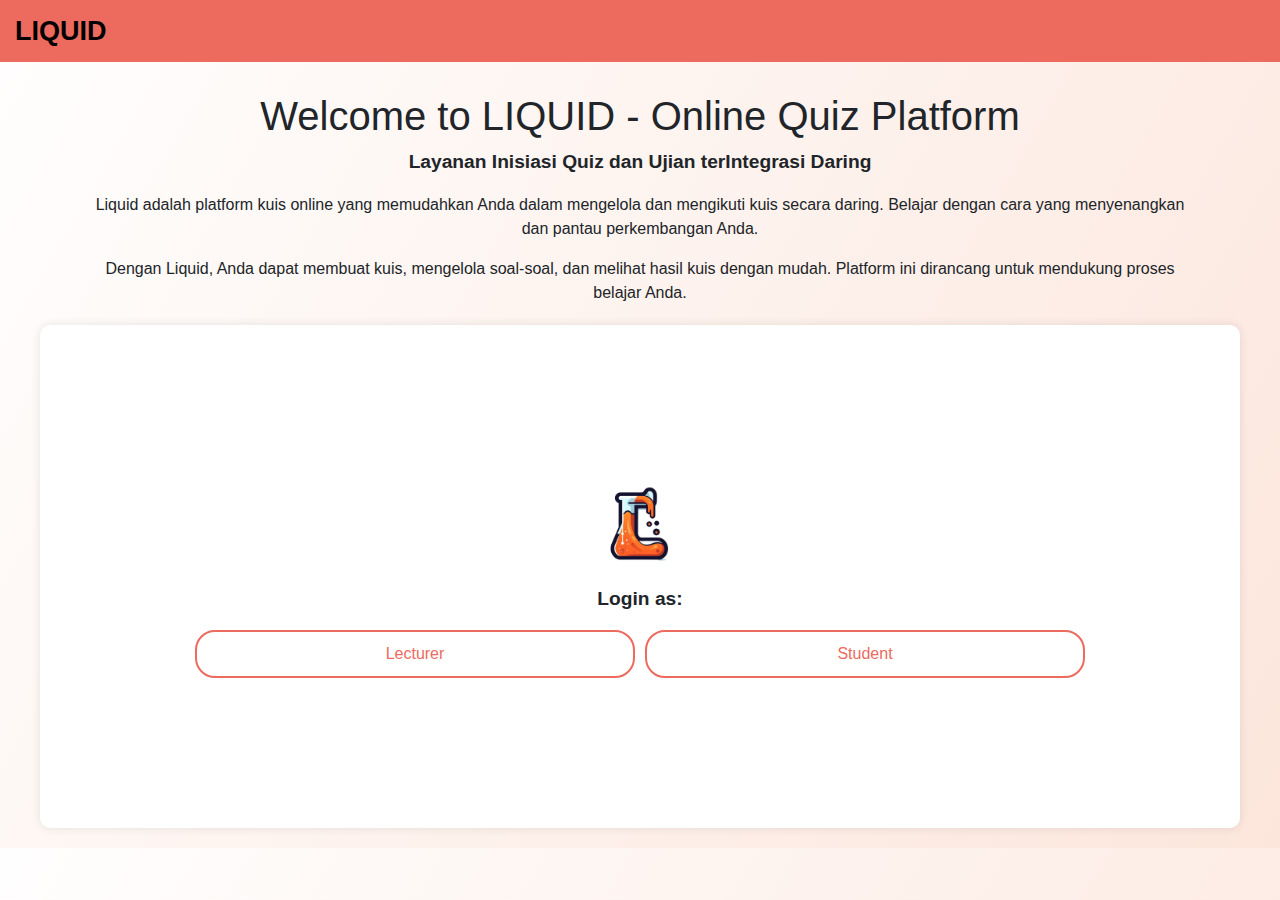
<file: tes.html>
<!DOCTYPE html>
<html lang="en">

<head>
    <meta charset="UTF-8">
    <meta name="viewport" content="width=device-width, initial-scale=1.0">
    <title>Liquid - Platform Kuis Online</title>
    <!-- Bootstrap CSS -->
    <link rel="stylesheet" href="https://stackpath.bootstrapcdn.com/bootstrap/4.5.2/css/bootstrap.min.css">
    <!-- Custom CSS -->
    <link rel="stylesheet" href="style.css">
</head>

<body>
    <section>
        <nav class="navbar">
            <div class="judul-pojok">
              <h1>LIQUID</h1>
            </div>
        </nav>

        <div class="container text-center main-container">
            <h1>Welcome to LIQUID - Online Quiz Platform</h1>
            <p class="kepanjangan-liquid">
                Layanan Inisiasi Quiz dan Ujian terIntegrasi Daring
            </p>
            <p>
                Liquid adalah platform kuis online yang memudahkan Anda dalam mengelola dan mengikuti kuis secara daring.
                Belajar dengan cara yang menyenangkan dan pantau perkembangan Anda.
            </p>
            <p>
                Dengan Liquid, Anda dapat membuat kuis, mengelola soal-soal, dan melihat hasil kuis dengan mudah.
                Platform ini dirancang untuk mendukung proses belajar Anda.
            </p>
        </div>
    </section>

    <section>
        <div class="user-sebagai">
            <img class="logo-liquid" src="assets/logo liquid.png" alt="LIQUID Logo" class="logo-img">
            <p class="nanya-login">Login as:</p>
    <div class="login-options">
        <a href="login_dosen.php" class="lecturer-button">Lecturer</a>
        <!-- Menghubungkan tombol "Student" ke login_mahasiswa.php -->
        <a href="login_mahasiswa.php" class="student-button">Student</a>
    </div>
    </section>

    <!-- Bootstrap JS and dependencies -->
    <script src="https://code.jquery.com/jquery-3.5.1.slim.min.js"></script>
    <script src="https://cdn.jsdelivr.net/npm/@popperjs/core@2.5.2/dist/umd/popper.min.js"></script>
    <script src="https://stackpath.bootstrapcdn.com/bootstrap/4.5.2/js/bootstrap.min.js"></script>
</body>

</html>
</file>
<file: css/style.css>
/********** Template CSS **********/
:root {
    --primary: #ed6a5e;
    --light: #F3F6F8;
    --dark: #0E2E50;
}


/*** Spinner ***/
#spinner {
    opacity: 0;
    visibility: hidden;
    transition: opacity .5s ease-out, visibility 0s linear .5s;
    z-index: 99999;
}

#spinner.show {
    transition: opacity .5s ease-out, visibility 0s linear 0s;
    visibility: visible;
    opacity: 1;
}

.back-to-top {
    position: fixed;
    display: none;
    right: 45px;
    bottom: 45px;
    z-index: 99;
}

.my-6 {
    margin-top: 6rem;
    margin-bottom: 6rem;
}

.py-6 {
    padding-top: 6rem;
    padding-bottom: 6rem;
}


/*** Button ***/
.btn {
    font-weight: 500;
    transition: .5s;
}

.btn.btn-primary,
.btn.btn-outline-primary:hover {
    color: #FFFFFF;
}

.btn-square {
    width: 38px;
    height: 38px;
}

.btn-sm-square {
    width: 32px;
    height: 32px;
}

.btn-lg-square {
    width: 48px;
    height: 48px;
}

.btn-square,
.btn-sm-square,
.btn-lg-square {
    padding: 0;
    display: flex;
    align-items: center;
    justify-content: center;
    font-weight: normal;
    border-radius: 50px;
}


/*** Navbar ***/
.navbar .navbar-nav .nav-link {
    position: relative;
    margin-left: 25px;
    padding: 35px 0;
    color: #FFFFFF;
    font-weight: 500;
    outline: none;
    transition: .5s;
}

.navbar .navbar-nav .nav-link:hover,
.navbar .navbar-nav .nav-link.active {
    color: #FFFFFF;
}

.sticky-top.navbar .navbar-nav .nav-link {
    padding: 20px 0;
    color: var(--dark);
}

.sticky-top.navbar .navbar-nav .nav-link:hover,
.sticky-top.navbar .navbar-nav .nav-link.active {
    color: var(--primary);
}

.navbar .navbar-brand h1 {
    color: #FFFFFF;
}

.navbar .navbar-brand img {
    max-height: 60px;
    transition: .5s;
}

.sticky-top.navbar .navbar-brand img {
    max-height: 45px;
}

@media (max-width: 991.98px) {
    .sticky-top.navbar {
        position: relative;
        background: #FFFFFF;
    }

    .navbar .navbar-collapse {
        margin-top: 15px;
        border-top: 1px solid #DDDDDD;
    }

    .navbar .navbar-nav .nav-link,
    .sticky-top.navbar .navbar-nav .nav-link {
        padding: 10px 0;
        margin-left: 0;
        color: var(--dark);
    }

    .navbar .navbar-nav .nav-link:hover,
    .navbar .navbar-nav .nav-link.active {
        color: var(--primary);
    }

    .navbar .navbar-brand h1 {
        color: var(--primary);
    }

    .navbar .navbar-brand img {
        max-height: 45px;
    }
}

@media (min-width: 992px) {
    .navbar {
        position: absolute;
        width: 100%;
        top: 0;
        left: 0;
        border-bottom: 1px solid rgba(256, 256, 256, .2);
        z-index: 999;
    }
    
    .sticky-top.navbar {
        position: fixed;
        background: #FFFFFF;
    }

    .navbar .navbar-nav .nav-link::before {
        position: absolute;
        content: "";
        width: 100%;
        height: 2px;
        bottom: 10px;
        left: 0;
        background: #FFFFFF;
        opacity: 0;
        transition: .5s;
    }

    .sticky-top.navbar .navbar-nav .nav-link::before {
        background: var(--primary);
    }

    .navbar .navbar-nav .nav-link:hover::before,
    .navbar .navbar-nav .nav-link.active::before {
        bottom: -1px;
        left: 0;
        opacity: 1;
    }

    .navbar .navbar-nav .nav-link.nav-contact::before {
        display: none;
    }

    .sticky-top.navbar .navbar-brand h1 {
        color: var(--primary);
    }

    .navbar .nav-item .dropdown-menu {
        display: block;
        visibility: hidden;
        top: 100%;
        transform: rotateX(-75deg);
        transform-origin: 0% 0%;
        transition: .5s;
        opacity: 0;
    }

    .navbar .nav-item:hover .dropdown-menu {
        transform: rotateX(0deg);
        visibility: visible;
        transition: .5s;
        opacity: 1;
    }
}


/*** Hero Header ***/
.hero-header {
    margin-bottom: 6rem;
    padding: 12rem 0 9rem 0;
    background: url(../img/shape-bottom.png) center bottom no-repeat;
}

.page-header {
    margin-bottom: 6rem;
    padding: 12rem 0 6rem 0;
}

@media (max-width: 991.98px) {
    .hero-header {
        padding: 6rem 0 9rem 0;
    }

    .page-header {
        padding: 6rem 0;
    }
}

.page-header .breadcrumb-item+.breadcrumb-item::before {
    color: rgba(256, 256, 256, .5);
}


/*** Service ***/
.service-item {
    box-shadow: 0 0 45px rgba(0, 0, 0, .07);
    border: 1px solid transparent;
    transition: .5s;
}

.service-item:hover {
    box-shadow: none;
    border-color: var(--primary);
}

.service-item .service-icon,
.service-item .service-btn {
    margin: -1px 0 0 -1px;
    width: 65px;
    height: 65px;
    display: flex;
    align-items: center;
    justify-content: center;
    color: #FFFFFF;
    background: var(--primary);
    border-radius: 5px 0;
    transition: .5s;
}

.service-item .service-btn {
    margin: -1px -1px 0 0;
    border-radius: 0 5px;
    opacity: 0;
}

.service-item:hover .service-btn {
    opacity: 1;
}


/*** Testimonial ***/
.testimonial-carousel .owl-item .testimonial-item {
    box-shadow: 0 0 45px rgba(0, 0, 0, .07);
    border: 1px solid transparent;
    transform: scale(.85);
    transition: .5s;
}

.testimonial-carousel .owl-item.center .testimonial-item {
    box-shadow: none;
    border-color: var(--primary);
    transform: scale(1);
}

.testimonial-carousel .owl-item .testimonial-item img {
    width: 50px;
    height: 50px;
}

.testimonial-carousel .owl-nav {
    margin-top: 20px;
    display: flex;
    justify-content: center;
}

.testimonial-carousel .owl-nav .owl-prev,
.testimonial-carousel .owl-nav .owl-next {
    margin: 0 12px;
    width: 40px;
    height: 40px;
    display: flex;
    align-items: center;
    justify-content: center;
    color: var(--primary);
    border: 1px solid var(--primary);
    border-radius: 45px;
    transition: .5s;
}

.testimonial-carousel .owl-nav .owl-prev:hover,
.testimonial-carousel .owl-nav .owl-next:hover {
    color: #FFFFFF;
    background: var(--primary);
}


/*** Team ***/
.team-item {
    position: relative;
    padding: 30px;
    text-align: center;
    transition: .5s;
    z-index: 1;
}

.team-item::before,
.team-item::after {
    position: absolute;
    content: "";
    width: 100%;
    height: 40%;
    top: 0;
    left: 0;
    border-radius: 5px;
    background: #FFFFFF;
    box-shadow: 0 0 45px rgba(0, 0, 0, .07);
    transition: .5s;
    z-index: -1;
}

.team-item::after {
    top: auto;
    bottom: 0;
}

.team-item:hover::before,
.team-item:hover::after {
    background: var(--primary);
}

.team-item h5,
.team-item p {
    transition: .5s;
}

.team-item:hover h5,
.team-item:hover p {
    color: #FFFFFF;
}

.team-item img {
    padding: 15px;
    border: 1px solid var(--primary);
}


/*** Footer ***/
.footer .btn.btn-social {
    margin-right: 5px;
    width: 40px;
    height: 40px;
    display: flex;
    align-items: center;
    justify-content: center;
    color: var(--light);
    border: 1px solid rgba(256, 256, 256, .1);
    border-radius: 40px;
    transition: .3s;
}

.footer .btn.btn-social:hover {
    color: var(--primary);
}

.footer .btn.btn-link {
    display: block;
    margin-bottom: 10px;
    padding: 0;
    text-align: left;
    color: var(--light);
    font-weight: normal;
    transition: .3s;
}

.footer .btn.btn-link::before {
    position: relative;
    content: "\f105";
    font-family: "Font Awesome 5 Free";
    font-weight: 900;
    margin-right: 10px;
}

.footer .btn.btn-link:hover {
    letter-spacing: 1px;
    box-shadow: none;
}

.footer .copyright {
    padding: 25px 0;
    font-size: 14px;
    border-top: 1px solid rgba(256, 256, 256, .1);
}

.footer .copyright a {
    color: var(--light);
}

.footer .footer-menu a {
    margin-right: 15px;
    padding-right: 15px;
    border-right: 1px solid rgba(255, 255, 255, .1);
}

.footer .footer-menu a:last-child {
    margin-right: 0;
    padding-right: 0;
    border-right: none;
}
</file>
<file: style.css>
body {
    background: linear-gradient(
      120deg,
      rgb(254, 245, 242) 0%,
      rgb(254.71, 254.04, 253.82) 0.01%,
      rgb(252, 230, 220) 100%
    );
  }
  
  .navbar {
    background-color: #ed6a5e;
    display: flex;
    justify-content: space-between;
    align-items: center;
    padding: 15px;
    margin-bottom: 30px;
  }
  
  .judul-pojok h1 {
    color: rgb(0, 0, 0);
    margin: 0;
    font-size: 27px; /* Ukuran tulisan "LIQUID" */
    margin-right: 19px; /* Jarak antara tulisan dan tombol */
    font-weight: bold; /* Membuat tulisan "LIQUID" menjadi bold */
  }

  .kepanjangan-liquid {
    font-weight: bold;
    font-size: larger;
  }
  
  .user-sebagai {
    max-width: 1200px;
    margin: 20px auto;
    background-color: #fff;
    padding: 150px;
    border-radius: 10px;
    box-shadow: 0 0 10px rgba(0, 0, 0, 0.1);
  }

  .logo-liquid {
    width: 100px; /* Sesuaikan ukuran sesuai kebutuhan */
  height: auto;
  margin-bottom: 10px; /* Jarak antara logo dan judul */
  display: block; /* Untuk memastikan logo tetap di tengah */
  margin-left: auto;
  margin-right: auto;
  }
  
  .nanya-login {
    font-size: larger;
    font-weight: bold;
    text-align: center;
  }
  .login-options {
    display: flex;
    justify-content: space-between;
  }
  
  .login-options a {
    flex: 1;
    text-align: center;
    padding: 10px;
    border: 2px solid #ed6a5e;
    border-radius: 20px;
    color: #ed6a5e;
    text-decoration: none;
    margin: 0 5px;
    transition: background-color 0.3s, color 0.3s;
  }
  
  .lecturer-button:hover,
  .student-button:hover {
    background-color: #ed6a5e;
    color: white;
  }

  /* halaman login */

  .logo-liquid-login {
    width: 50px; /* Sesuaikan ukuran sesuai kebutuhan */
    height: auto;
    margin-bottom: 10px; /* Jarak antara logo dan judul */
    display: block; /* Untuk memastikan logo tetap di tengah */
    margin-left: 600px;
    margin-right: auto;
  }
  
  .welcome-login {
    text-align: center;
    margin: 20px 10px 15px 10px;
    font-size: 2rem;
    font-weight: bold;
  }

  .belum-daftar {
    margin-bottom: 90px;
    margin-top: 5.4rem;
    text-align: center;
  }

  .login-to-acc {
    font-weight: bold;
    text-align: center;
    margin-bottom: 30px;
  }

  .signin-button button {
    background-color: transparent;
    color: white;
    border: 2px solid white;
    border-radius: 15px;
    padding: 8px 15px;
    cursor: pointer;
    text-emphasis-color: black;
  }
  
  .signin-button button:hover {
    background-color: white;
    color: #ed6a5e;
  }

  /* dashboard */

  .sidebar {
    height: 100%;
    width: 250px;
    position: fixed;
    background-color: #ed6a5e;
    padding-top: 20px;
}

.sidebar-header {
    display: flex;
    align-items: center;
    padding-bottom: 20px;
    flex-direction: column;
}

.sidebar-header .liquid-text-sidebar {
  margin-bottom: 20px;
}

.logo-liquid-sidebar {
    width: 70px;
    height: auto;
    margin-right: 1px;
}

.liquid-text-sidebar {
    color: black;
    font-weight: bold;
    font-size: 26px;
}

.sidebar-menu {
    display: flex;
    flex-direction: column;
    margin-top: 20px;
}

.menu-item {
  display: flex;
  align-items: center;
  padding: 10px;
  margin-bottom: 10px;
  color: black;
  cursor: pointer;
  transition: background-color 0.3s, border-radius 0.3s; /* Tambahkan properti transition */
  font-weight: bold;
}

.menu-item:hover {
    background-color: white;
    color: #ed6a5e;
    border-radius: 0 25px 25px 0;
    margin-right: 10px; /* Memberikan margin di sebelah kanan */
    padding: 10px;
}

.menu-item img {
    width: 20px;
    height: 20px;
    margin-right: 10px;
}

.active {
  background-color: white;
  color: #ed6a5e;
  border-radius: 0 25px 25px 0; /* Menyesuaikan sudut dengan kotak lengkung */
  margin-right: 10px; /* Memberikan margin di sebelah kanan */
  padding: 10px; /* Menambahkan ruang di dalam penanda aktif */
}

.logout {
    position: absolute;
    bottom: 20px;
    left: 20px;
    display: flex;
    align-items: center;
    color: black;
    font-weight: bold;
    cursor: pointer;
}

.logout img {
    width: 20px;
    height: 20px;
    margin-right: 10px;
}

.content {
    margin-left: 250px;
    padding: 20px;
}

.header {
    display: flex;
    justify-content: space-between;
    align-items: center;
    margin-bottom: 20px;
}

.welcome-back {
    color: #ed6a5e;
    font-size: 2rem;
    font-weight: 700;
    margin-bottom: 10px; /* Added margin to separate from the next element */
}

.search-bar {
    border: none;
    padding: 8px;
    border-radius: 5px;
    margin-left: 10px;
}

.profile-section {
    display: flex;
    align-items: center;
}

.profile-info {
    display: flex;
    align-items: center;
    margin-left: 20px;
}

.profile-picture {
    width: 40px;
    height: 40px;
    border-radius: 50%;
    margin-right: 10px;
}

.profile-details {
  display: none;
  flex-direction: column;
  align-items: center;
  color: #ed6a5e;
}

.show-profile-details {
  display: flex;
}

#profilePopup {
  display: none;
  position: fixed;
  top: 20px;
  right: 20px;
  width: 300px; /* Ubah lebar pop-up sesuai kebutuhan */
  height: 300px; /* Ubah tinggi pop-up sesuai kebutuhan */
  background-color: white;
  border: 1px solid #ccc;
  border-radius: 5px;
  padding: 10px;
  z-index: 999;
  box-shadow: 0 0 10px rgba(0, 0, 0, 0.1);
}

.popup {
  /* Properti lainnya */
  position: fixed;
  top: 50%;
  left: 50%;
  transform: translate(-50%, -50%);
}

.popup-content {
  /* Properti lainnya */
  display: flex;
  flex-direction: column;
  align-items: center;
  justify-content: center; /* Tambahkan untuk memastikan konten di tengah vertikal */
  text-align: center;
}

.popup-profile-details {
  display: flex;
  flex-direction: column;
  align-items: center;
  color: #ed6a5e;
  text-align: center;
  margin-top: 10px;
}

.popup-profile-picture {
  /* Properti lainnya */
  width: 150px;
  height: 150px;
  border-radius: 50%;
  margin: 0 auto 10px; /* Tambahkan margin-bottom dan margin-left: auto */
  display: block; /* Tambahkan display: block untuk memastikan margin auto berfungsi */
}

/* Gaya untuk memperbesar gambar profil ketika kursor menunjuk */
.profile-picture:hover {
  cursor: pointer;
  border: 2px solid #5da2d5; /* Ganti warna border sesuai keinginan */
}

.main-content {
  display: flex;
}

.available-quiz {
    color: #ed6a5e;
    font-size: 1.5rem;
    margin-bottom: 20px;
    font-weight: 650;
    margin-top: 3.9rem;
}


/* Tambahkan ini untuk styling elemen kuis */
.quiz-container {
  background-color: #ed6a5e;
  border-radius: 25px 25px 25px 25px;
  margin-top: 1cm; /* Sesuaikan jarak dari tulisan "Available Quiz" */
  margin-left: 1px; /* Jarak dari sidebar kiri */
  padding: 20px;
  position: relative;
  width: 45rem; /* Lebar maksimal */
  height: 7rem;
}

.quiz-container :hover {
  opacity: 95%;
}

.quiz-item {
  display: flex;
  align-items: center;
  margin-bottom: 20px;
}

.quiz-logo {
  margin-right: 20px;
}

.quiz-details h3 {
  color: white;
  font-size: 1.3rem;
  margin: 0;
  text-shadow: 0px 4px 4px rgba(0, 0, 0, 0.25);
}

.quiz-details p {
  color: white;
  font-size: 0.8rem;
  margin: 0;
  text-shadow: 0px 4px 4px rgba(0, 0, 0, 0.25);
}

.sidebar-right {
  position: fixed;
  top: 70px; /* Sesuaikan dengan tinggi search bar dan foto profil */
  right: 20px;
  padding: 20px;
  border-radius: 10px;
  box-shadow: 0 0 0px rgba(0, 0, 0, 0.1);
  z-index: 999;
}

.calendar-title {
  font-size: 1.5rem;
  font-weight: bold;
  color: #ed6a5e;
  margin-top: 4rem;
  margin-right: 5rem;
  margin-bottom: 10px;
}

/* Gaya untuk widget kalender (sesuaikan dengan widget yang digunakan) */

/* halaman desc kuis */
/* Additional Styles for desc_kuis_mahasiswa.html */

/* Navbar Styles */
.navbar-desc-kuis {
  background-color: #ed6a5e;
  display: flex;
  justify-content: space-between;
  align-items: center;
  padding: 15px;
  margin-bottom: 30px;
}

.logo-liquid-desc-kuis {
  width: 50px;
  height: auto;
  margin-right: 10px;
}

.navigation-links {
  display: flex;
  gap: 20px;
}

.navigation-link {
  color: white;
  text-decoration: none;
  font-weight: bold;
  font-size: 1rem;
  cursor: pointer;
  transition: color 0.3s;
}

.navigation-link:hover {
  color: orange;
}

/* Content Styles */
.content-desc-kuis {
  padding: 20px;
  margin-top: 30px;
}

.judul-konten-desc-kuis {
  background-color: #ff9c9c;
  border-radius: 25px 25px 25px 25px;
  display: flex;
  justify-content: center;
  padding: 20px;
  position: center;
  width: 70rem;
  height: relative;
}

.mark-as-done-desc-kuis {
  background-color: #ed6a5e;
  border: none;
  color: white;
  padding: 10px 15px;
  border-radius: 5px;
  cursor: pointer;
  margin-top: 10px;
}

.mark-as-done-desc-kuis:hover {
  background-color: green;
}

.deadline-quiz-desc-kuis {
  font-weight: bold;
  margin-top: 10px;
}

.deskripsi-kuis-desc-kuis {
  margin-top: 10px;
}

.tulisan-menarik-desc-kuis {
  font-size: 1.5rem;
  margin-top: 30px;
  text-align: center;
}

.start-quiz-button-desc-kuis {
  background-color: #ed6a5e;
  border: none;
  color: white;
  padding: 10px 15px;
  border-radius: 5px;
  cursor: pointer;
  margin-top: 10px;
  text-decoration: none;
}

.start-quiz-button-desc-kuis:hover {
  background-color: orange;
  color: white;
}

.option-container {
  margin-bottom: 10px; /* Atur margin sesuai kebutuhan */
}

.option-container input[type="radio"] {
  margin-right: 5px; /* Atur margin sesuai kebutuhan */
}

.btn:not(:disabled):not(.disabled) {
    cursor: pointer;
}
[type=button]:not(:disabled), [type=reset]:not(:disabled), [type=submit]:not(:disabled), button:not(:disabled) {
    cursor: pointer;
}
.text-nowrap {
    white-space: nowrap!important;
}
.btn-group-sm>.btn, .btn-sm {
    padding: 0.25rem 0.5rem;
    font-size: .875rem;
    line-height: 1.5;
    border-radius: 0.2rem;
}
.btn-outline-secondary {
    color: #6c757d;
    border-color: #6c757d;
}
.btn {
    display: inline-block;
    font-weight: 400;
    color: #212529;
    text-align: center;
    vertical-align: middle;
    -webkit-user-select: none;
    -moz-user-select: none;
    -ms-user-select: none;
    user-select: none;
    background-color: transparent;
    border: 1px solid transparent;
    padding: 0.375rem 0.75rem;
    font-size: 1rem;
    line-height: 1.5;
    border-radius: 0.25rem;
    transition: color .15s ease-in-out,background-color .15s ease-in-out,border-color .15s ease-in-out,box-shadow .15s ease-in-out;
}

.quiz-logo-judul-desc {
  margin-right: 20px;
  text-align: center;
}

.quiz-details-judul-desc h3 {
  color: rgb(245, 85, 85);
  font-size: 2rem;
  margin: 0;
  text-shadow: 0px 4px 4px rgba(0, 0, 0, 0.25);
  font-weight: 700;
}

.quiz-details-judul-desc p {
  color: rgb(255, 145, 145);
  font-size: 0.8rem;
  margin: 0;
  text-shadow: 0px 4px 4px rgba(0, 0, 0, 0.25);
  font-weight: 400;
}

.nomor-kuis {
  background-color: #ed6a5e;
  width: 5.8rem;
  height: 1.8rem;
  border-radius: 5px 5px 5px 5px;
  margin-bottom: 2rem;
}

.nomor-kuis p {
  text-align: center;
  padding: 0%;
  font-weight: 600;
  font-style: normal;
  color: white;
  text-shadow: #212529;
}

.soal-dan-pg {
  color: white;
  font-size: large;
}

.options {
  display: flex;
  flex-direction: column;
  margin-top: 15px;
}

.option-container {
  position: relative;
  padding-left: 35px;
  margin-bottom: 12px;
  cursor: pointer;
  font-size: 1rem;
}

.option-container input {
  position: absolute;
  opacity: 0;
  cursor: pointer;
}

.checkmark {
  position: absolute;
  top: 0;
  left: 0;
  height: 20px;
  width: 20px;
  background-color: #fff;
  border: 2px solid #ed6a5e;
  border-radius: 50%;
}

.option-container:hover input ~ .checkmark {
  background-color: #ccc;
}

.option-container input:checked ~ .checkmark {
  background-color: #ed6a5e;
}

.clear-choice-btn {
  background-color: #fff;
  border: 2px solid #ed6a5e;
  color: #ed6a5e;
  padding: 8px 15px;
  border-radius: 5px;
  cursor: pointer;
  margin-top: 10px;
  text-decoration: none;
}

.clear-choice-btn:hover {
  background-color: #ed6a5e;
  color: white;
}

.next-page-btn {
  position: absolute;
  margin-right: 12rem;
  margin-top: 16rem;
  bottom: 20px;
  right: 50px; /* Mengatur jarak dari kanan */
  background-color: #ed6a5e; /* Warna latar belakang oren */
  color: white; /* Warna teks putih */
  padding: 10px 15px;
  border-radius: 5px;
  cursor: pointer;
  border: none;
  outline: none; /* Menghapus garis di sekitar tombol ketika diklik */
}

.next-page-btn:hover {
  background-color: orange; /* Warna latar belakang oren yang berbeda saat tombol dihover */
}

.previous-page-btn {
  position: absolute;
  bottom: 20px;
  margin-left: 11.5rem;
  left: 50px; /* Mengatur jarak dari kanan */
  background-color: #ed6a5e; /* Warna latar belakang oren */
  color: white; /* Warna teks putih */
  padding: 10px 15px;
  border-radius: 5px;
  cursor: pointer;
  border: none;
  outline: none; /* Menghapus garis di sekitar tombol ketika diklik */
}

.previous-page-btn:hover {
  background-color: orange; /* Warna latar belakang oren yang berbeda saat tombol dihover */
}

.finish-quiz-btn {
  position: absolute;
  margin-right: 12rem;
  margin-top: 16rem;
  bottom: 20px;
  right: 50px; /* Mengatur jarak dari kanan */
  background-color: #ed6a5e; /* Warna latar belakang oren */
  color: white; /* Warna teks putih */
  padding: 10px 15px;
  border-radius: 5px;
  cursor: pointer;
  border: none;
  outline: none; /* Menghapus garis di sekitar tombol ketika diklik */
}

.finish-quiz-btn:hover {
  background-color: orange; /* Warna latar belakang oren yang berbeda saat tombol dihover */
}

.calendar-title {
  font-size: 1.5rem;
  font-weight: bold;
  color: #ed6a5e;
  margin-top: 4rem;
  margin-right: 5rem;
  margin-bottom: 10px;
}

.logo-and-createquiz {
  font-size: 1.5rem;
  font-weight: bold;
  color: #ed6a5e;
  margin-top: 4rem;
}

.create-quiz img {
  width: 20px;
  height: 19px;
}

.create-quiz-container {
  display: flex;
  align-items: center;
  justify-content: center;
  width: 256px;
  height: 177px;
  flex-shrink: 0;
  border-radius: 20px;
  background: linear-gradient(180deg, rgba(255, 160, 160, 0.60) 0%, rgba(255, 174, 173, 0.60) 0.01%, rgba(254, 155, 151, 0.60) 40.1%, rgba(254, 154, 149, 0.60) 48.44%, rgba(255, 119, 106, 0.60) 100%);
  margin-left: 1.6rem;
  margin-top: 1.5rem;
  cursor: pointer;
  transition: background-color 0.3s ease, transform 0.2s ease;
}

.create-quiz-container:hover {
  background-color: rgba(255, 174, 173, 0.80); /* Ubah warna latar belakang saat hover */
  transform: scale(1.05); /* Efek scaling saat hover */
}

.create-quiz-container img {
  max-width: 100%;
  max-height: 100%;
  transition: opacity 0.3s ease; /* Efek transisi untuk gambar */
}

.create-quiz-container:hover img {
  opacity: 0.8; /* Mengurangi kejelasan gambar saat hover */
}

.existing-quizzes {
  font-size: 1.5rem;
  font-weight: bold;
  color: #ed6a5e;
  margin-top: 2rem;
}

.logo-existingquiz {
  width: 20px;
  height: 19px;
}

.judul-create-new {
  color: rgb(245, 85, 85);
  font-size: 2rem;
  margin: 0;
  text-shadow: 0px 4px 4px rgba(0, 0, 0, 0.25);
  font-weight: 1500;
  text-align: center;
}

.form-group h5 {
  color: rgb(245, 85, 85);
  text-shadow: 0px 4px 4px rgba(0, 0, 0, 0.25);
  font-weight: 1500;
  text-align: center;
}

.add-question-btn {
  
  background-color: #ed6a5e; /* Warna latar belakang oren */
  color: white; /* Warna teks putih */
  padding: 10px 15px;
  border-radius: 5px;
  cursor: pointer;
  border: none;
  outline: none; /* Menghapus garis di sekitar tombol ketika diklik */
}

.add-question-btn:hover {
  opacity: 80%;
}

/* List Question Styles */
.list-question-section h5 {
  margin-top: 30px;
  color: rgb(245, 85, 85);
  text-shadow: 0px 4px 4px rgba(0, 0, 0, 0.25);
  font-weight: 1500;
  text-align: center;
}

#questionList {
  list-style-type: none;
  padding: 0;
}

.question-item {
  background-color: #fff;
  border: 1px solid #ccc;
  border-radius: 5px;
  padding: 10px;
  margin-bottom: 10px;
}

.question-item h6 {
  margin-bottom: 5px;
}

/* Optional: Style for delete button */
.delete-question-btn {
  background-color: #ed6a5e;
  color: white;
  padding: 5px 10px;
  border: none;
  border-radius: 3px;
  cursor: pointer;
}

.liquid {
    margin-bottom: 100px;
    display: flex;
    flex-direction: column;
    position: relative;
    text-shadow: rgba(0, 0, 0, 0.8);
    align-items: center;
    justify-content: center;
    height: 100vh;
    background-image: url(assets/background.jpg);
    background-position: center center;
    background-repeat: no-repeat;
    background-color:#33c7a5;
    background-size: cover;
    z-index: -1;
}
</file>
